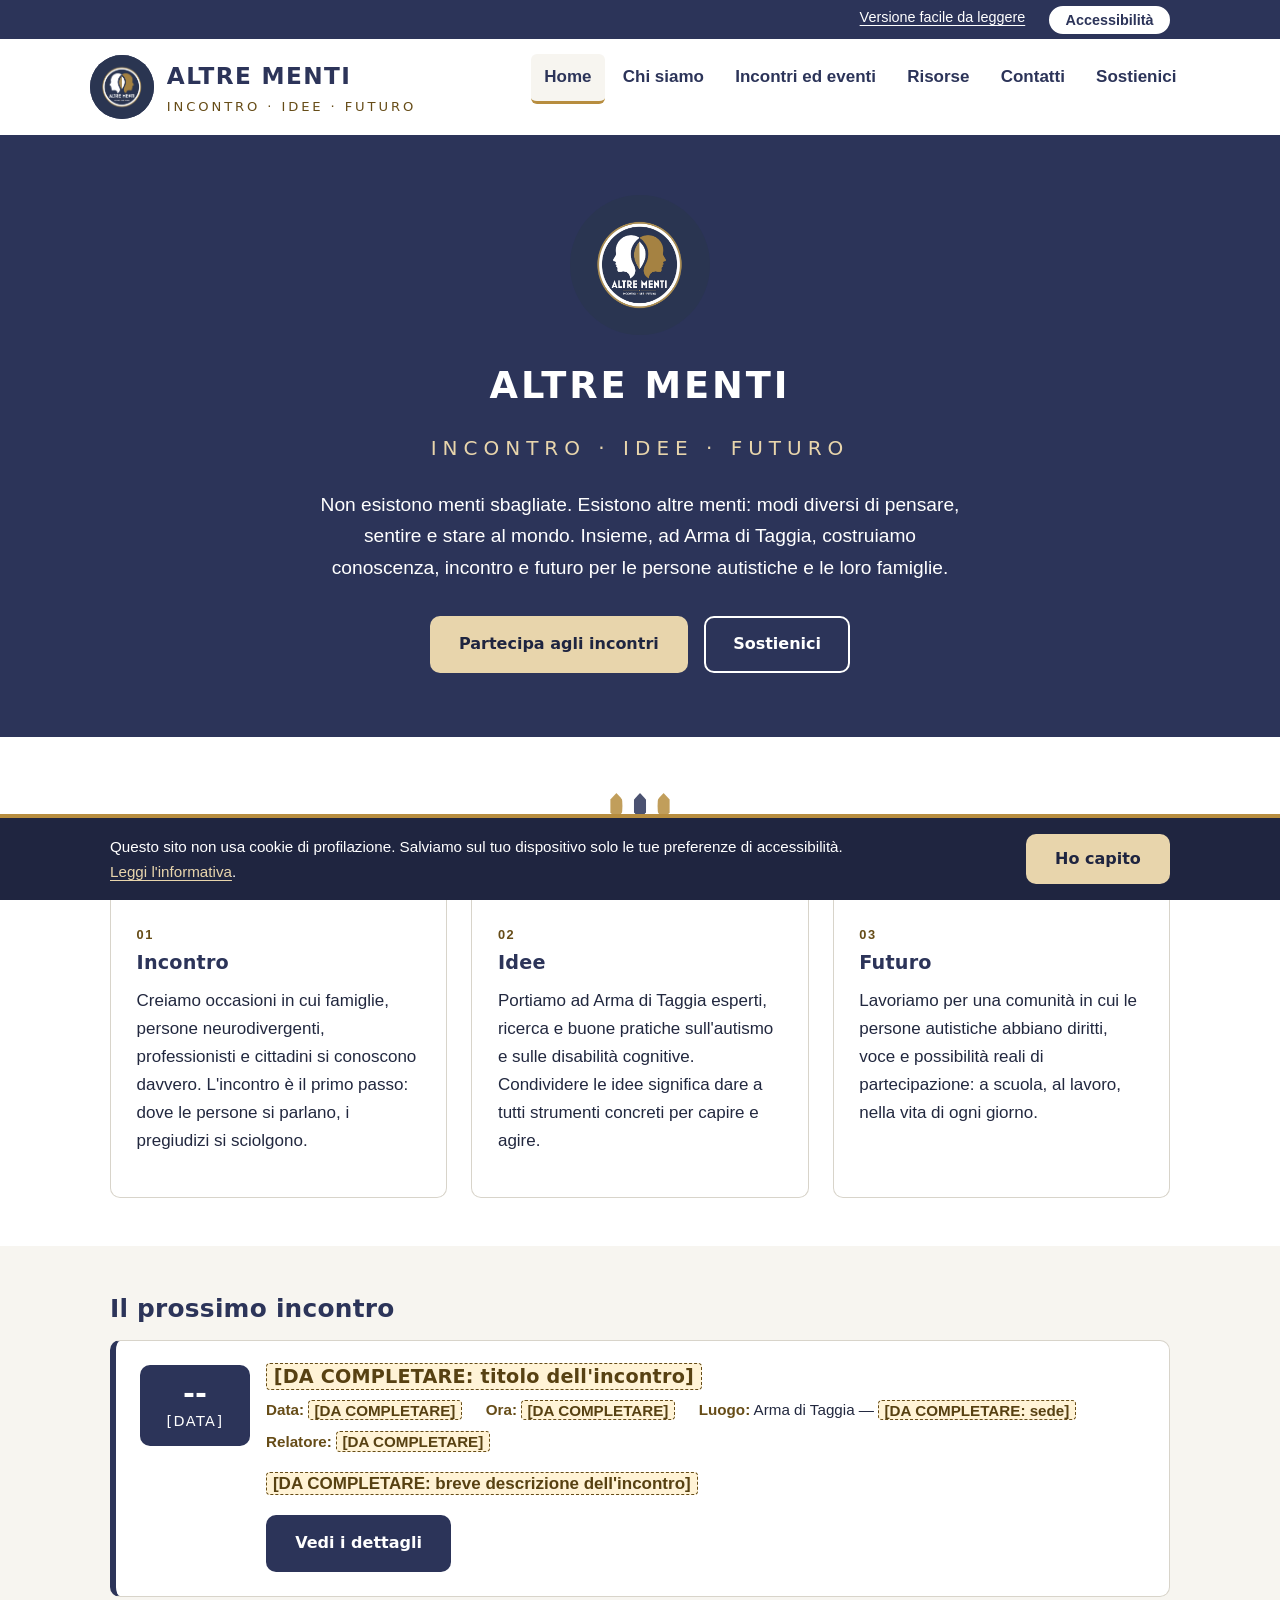
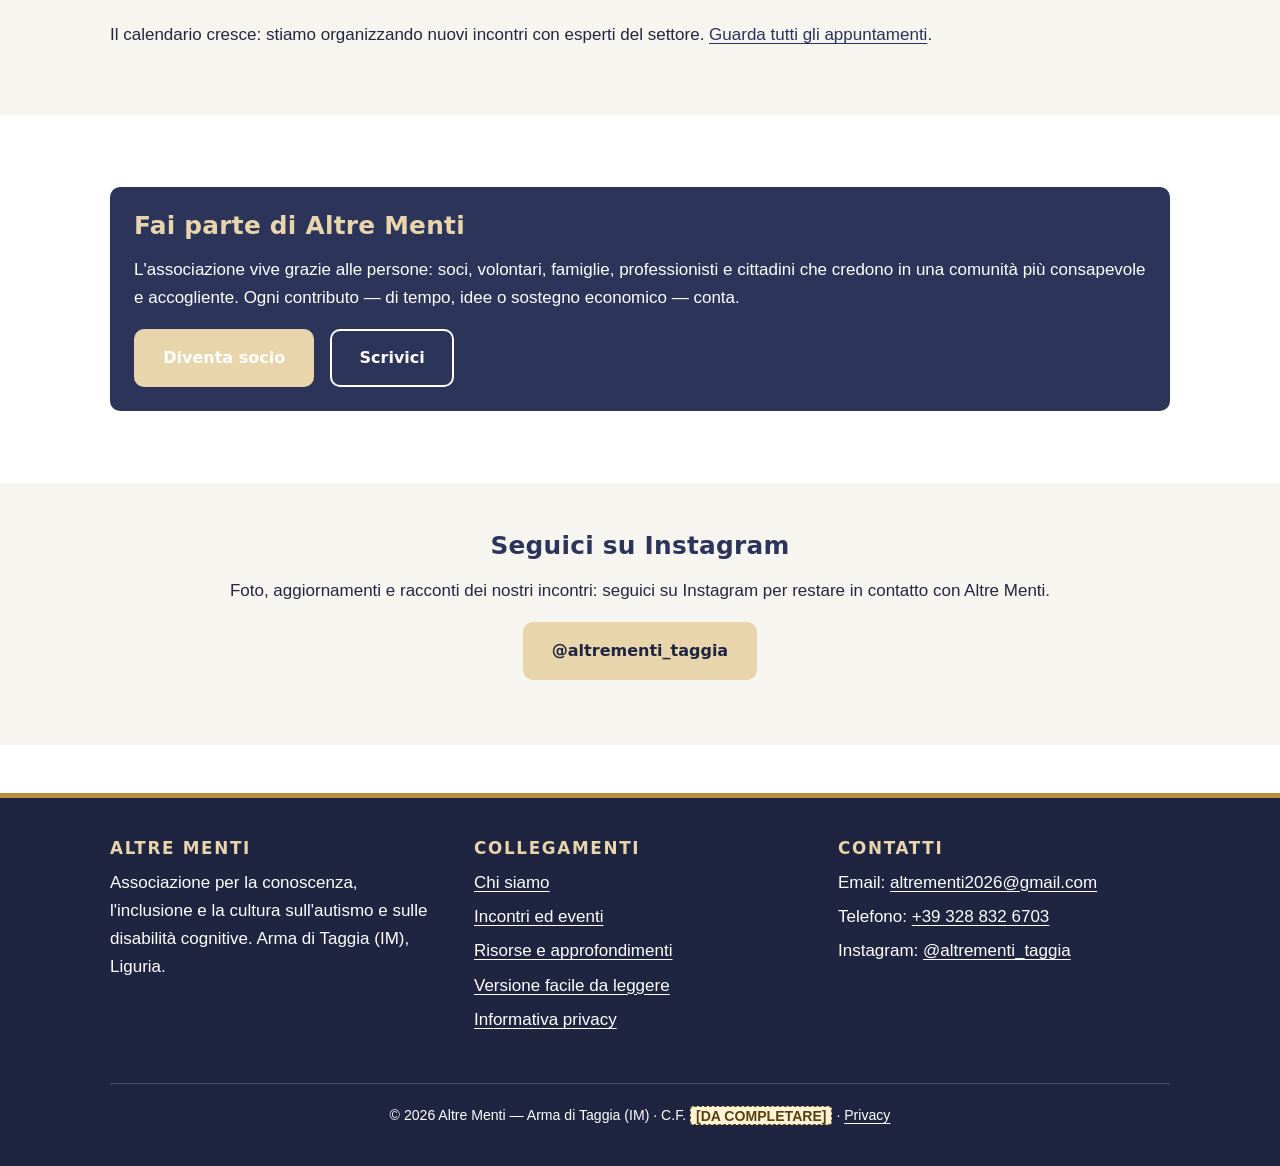
<file: index.html>
<!DOCTYPE html>
<html lang="it">
<head>
  <meta charset="UTF-8">
  <meta name="viewport" content="width=device-width, initial-scale=1">
  <title>Altre Menti — Associazione per l'autismo ad Arma di Taggia (Imperia)</title>
  <meta name="description" content="Altre Menti è un'associazione di Arma di Taggia (Imperia, Liguria) che promuove conoscenza, inclusione e cultura sull'autismo e sulle disabilità cognitive. Incontri con esperti, risorse per famiglie, comunità.">
  <link rel="stylesheet" href="assets/style.css">
  <link rel="icon" href="assets/logo.png" type="image/png">
  <script type="application/ld+json">
  {
    "@context": "https://schema.org",
    "@type": "NGO",
    "name": "Altre Menti",
    "slogan": "Incontro · Idee · Futuro",
    "description": "Associazione che promuove conoscenza, inclusione e cultura sull'autismo e sulle disabilità cognitive ad Arma di Taggia (Imperia, Liguria).",
    "founder": { "@type": "Person", "name": "Barbara Brugnolo" },
    "areaServed": ["Arma di Taggia", "Taggia", "Imperia", "Sanremo", "Liguria"],
    "email": "altrementi2026@gmail.com",
    "url": "[DA COMPLETARE: indirizzo del sito]"
  }
  </script>
</head>
<body>
<a class="salta-contenuto" href="#contenuto">Salta al contenuto principale</a>

<header class="sito">
  <div class="barra-utilita">
    <div class="contenitore">
      <a href="facile-da-leggere.html">Versione facile da leggere</a>
      <button id="apri-a11y" class="apri-a11y" aria-expanded="false" aria-controls="pannello-a11y">Accessibilità</button>
    </div>
  </div>
  <div class="contenitore intestazione">
    <a class="marchio" href="index.html">
      <span class="logo-tondo" aria-hidden="true"><img src="assets/logo.png" alt=""></span>
      <span class="nome">Altre Menti<span class="payoff">Incontro · Idee · Futuro</span></span>
    </a>
    <button id="apri-menu" class="apri-menu" aria-expanded="false" aria-controls="nav-principale">Menu ☰</button>
    <nav id="nav-principale" class="principale" aria-label="Navigazione principale">
      <ul>
        <li><a href="index.html" aria-current="page">Home</a></li>
        <li><a href="chi-siamo.html">Chi siamo</a></li>
        <li><a href="incontri.html">Incontri ed eventi</a></li>
        <li><a href="risorse.html">Risorse</a></li>
        <li><a href="contatti.html">Contatti</a></li>
        <li><a href="sostieni.html">Sostienici</a></li>
      </ul>
    </nav>
  </div>
</header>

<main id="contenuto">

  <section class="hero" aria-labelledby="titolo-hero">
    <div class="contenitore">
      <span class="logo-tondo logo-tondo--hero" aria-hidden="true"><img src="assets/logo.png" alt=""></span>
      <h1 id="titolo-hero">Altre Menti</h1>
      <p class="payoff-hero">Incontro · Idee · Futuro</p>
      <p class="manifesto">Non esistono menti sbagliate. Esistono altre menti: modi diversi di pensare, sentire e stare al mondo. Insieme, ad Arma di Taggia, costruiamo conoscenza, incontro e futuro per le persone autistiche e le loro famiglie.</p>
      <div class="azioni">
        <a class="btn btn-oro" href="incontri.html">Partecipa agli incontri</a>
        <a class="btn btn-contorno" href="sostieni.html">Sostienici</a>
      </div>
    </div>
  </section>

  <section class="blocco" aria-labelledby="titolo-pilastri">
    <div class="contenitore">
      <div class="divisore" aria-hidden="true"><span></span><span></span><span></span></div>
      <h2 id="titolo-pilastri" style="text-align:center">Le tre parole che ci guidano</h2>
      <div class="griglia-3">
        <article class="scheda">
          <span class="etichetta">01</span>
          <h3>Incontro</h3>
          <p>Creiamo occasioni in cui famiglie, persone neurodivergenti, professionisti e cittadini si conoscono davvero. L'incontro è il primo passo: dove le persone si parlano, i pregiudizi si sciolgono.</p>
        </article>
        <article class="scheda">
          <span class="etichetta">02</span>
          <h3>Idee</h3>
          <p>Portiamo ad Arma di Taggia esperti, ricerca e buone pratiche sull'autismo e sulle disabilità cognitive. Condividere le idee significa dare a tutti strumenti concreti per capire e agire.</p>
        </article>
        <article class="scheda">
          <span class="etichetta">03</span>
          <h3>Futuro</h3>
          <p>Lavoriamo per una comunità in cui le persone autistiche abbiano diritti, voce e possibilità reali di partecipazione: a scuola, al lavoro, nella vita di ogni giorno.</p>
        </article>
      </div>
    </div>
  </section>

  <section class="blocco alterna" aria-labelledby="titolo-prossimo">
    <div class="contenitore">
      <h2 id="titolo-prossimo">Il prossimo incontro</h2>
      <article class="evento">
        <p class="data-evento" aria-hidden="true"><span class="giorno">--</span><span class="mese">[data]</span></p>
        <div>
          <h3><mark class="segnaposto">[DA COMPLETARE: titolo dell'incontro]</mark></h3>
          <ul class="dettagli-evento">
            <li><strong>Data:</strong> <mark class="segnaposto">[DA COMPLETARE]</mark></li>
            <li><strong>Ora:</strong> <mark class="segnaposto">[DA COMPLETARE]</mark></li>
            <li><strong>Luogo:</strong> Arma di Taggia — <mark class="segnaposto">[DA COMPLETARE: sede]</mark></li>
            <li><strong>Relatore:</strong> <mark class="segnaposto">[DA COMPLETARE]</mark></li>
          </ul>
          <p><mark class="segnaposto">[DA COMPLETARE: breve descrizione dell'incontro]</mark></p>
          <a class="btn btn-blu" href="incontri.html">Vedi i dettagli</a>
        </div>
      </article>
      <p>Il calendario cresce: stiamo organizzando nuovi incontri con esperti del settore. <a href="incontri.html">Guarda tutti gli appuntamenti</a>.</p>
    </div>
  </section>

  <section class="blocco" aria-labelledby="titolo-cta">
    <div class="contenitore">
      <div class="riquadro-blu">
        <h2 id="titolo-cta">Fai parte di Altre Menti</h2>
        <p>L'associazione vive grazie alle persone: soci, volontari, famiglie, professionisti e cittadini che credono in una comunità più consapevole e accogliente. Ogni contributo — di tempo, idee o sostegno economico — conta.</p>
        <div class="azioni" style="display:flex;gap:1rem;flex-wrap:wrap">
          <a class="btn btn-oro" href="sostieni.html">Diventa socio</a>
          <a class="btn btn-contorno" href="contatti.html">Scrivici</a>
        </div>
      </div>
    </div>
  </section>

  <section class="blocco alterna" aria-labelledby="titolo-social">
    <div class="contenitore" style="text-align:center">
      <h2 id="titolo-social">Seguici su Instagram</h2>
      <p>Foto, aggiornamenti e racconti dei nostri incontri: seguici su Instagram per restare in contatto con Altre Menti.</p>
      <p><a class="btn btn-oro" href="https://www.instagram.com/altrementi_taggia" target="_blank" rel="noopener">@altrementi_taggia</a></p>
    </div>
  </section>

</main>

<footer class="sito">
  <div class="contenitore">
    <div class="colonne-footer">
      <div>
        <h2>Altre Menti</h2>
        <p>Associazione per la conoscenza, l'inclusione e la cultura sull'autismo e sulle disabilità cognitive. Arma di Taggia (IM), Liguria.</p>
      </div>
      <div>
        <h2>Collegamenti</h2>
        <ul>
          <li><a href="chi-siamo.html">Chi siamo</a></li>
          <li><a href="incontri.html">Incontri ed eventi</a></li>
          <li><a href="risorse.html">Risorse e approfondimenti</a></li>
          <li><a href="facile-da-leggere.html">Versione facile da leggere</a></li>
          <li><a href="privacy.html">Informativa privacy</a></li>
        </ul>
      </div>
      <div>
        <h2>Contatti</h2>
        <ul>
          <li>Email: <a href="mailto:altrementi2026@gmail.com">altrementi2026@gmail.com</a></li>
          <li>Telefono: <a href="tel:+393288326703">+39 328 832 6703</a></li>
          <li>Instagram: <a href="https://www.instagram.com/altrementi_taggia">@altrementi_taggia</a></li>
        </ul>
      </div>
    </div>
    <p class="legale">© <span class="anno-corrente">2026</span> Altre Menti — Arma di Taggia (IM) · C.F. <mark class="segnaposto">[DA COMPLETARE]</mark> · <a href="privacy.html">Privacy</a></p>
  </div>
</footer>

<div id="pannello-a11y" class="pannello-a11y" role="dialog" aria-label="Impostazioni di accessibilità" hidden tabindex="-1">
  <button id="chiudi-a11y" class="chiudi-a11y" aria-label="Chiudi il pannello accessibilità">✕</button>
  <h2>Accessibilità</h2>
  <p>Regola il sito secondo le tue preferenze. Le scelte vengono ricordate.</p>
  <div class="gruppo" role="group" aria-label="Dimensione del testo">
    <span>Dimensione del testo</span>
    <button class="opzione" data-testo="0" aria-pressed="true">Normale</button>
    <button class="opzione" data-testo="1" aria-pressed="false">Grande</button>
    <button class="opzione" data-testo="2" aria-pressed="false">Molto grande</button>
  </div>
  <div class="gruppo" role="group" aria-label="Contrasto">
    <span>Contrasto</span>
    <button class="opzione" data-contrasto aria-pressed="false">Alto contrasto</button>
  </div>
  <div class="gruppo" role="group" aria-label="Animazioni">
    <span>Animazioni</span>
    <button class="opzione" data-animazioni aria-pressed="false">Riduci animazioni</button>
  </div>
  <p><a href="facile-da-leggere.html">Vai alla versione facile da leggere</a></p>
</div>

<div id="banner-cookie" class="banner-cookie" role="region" aria-label="Informativa cookie" hidden>
  <div class="contenitore">
    <p>Questo sito non usa cookie di profilazione. Salviamo sul tuo dispositivo solo le tue preferenze di accessibilità. <a href="privacy.html">Leggi l'informativa</a>.</p>
    <button id="accetta-cookie" class="btn btn-oro">Ho capito</button>
  </div>
</div>

<script src="assets/main.js"></script>
</body>
</html>
</file>
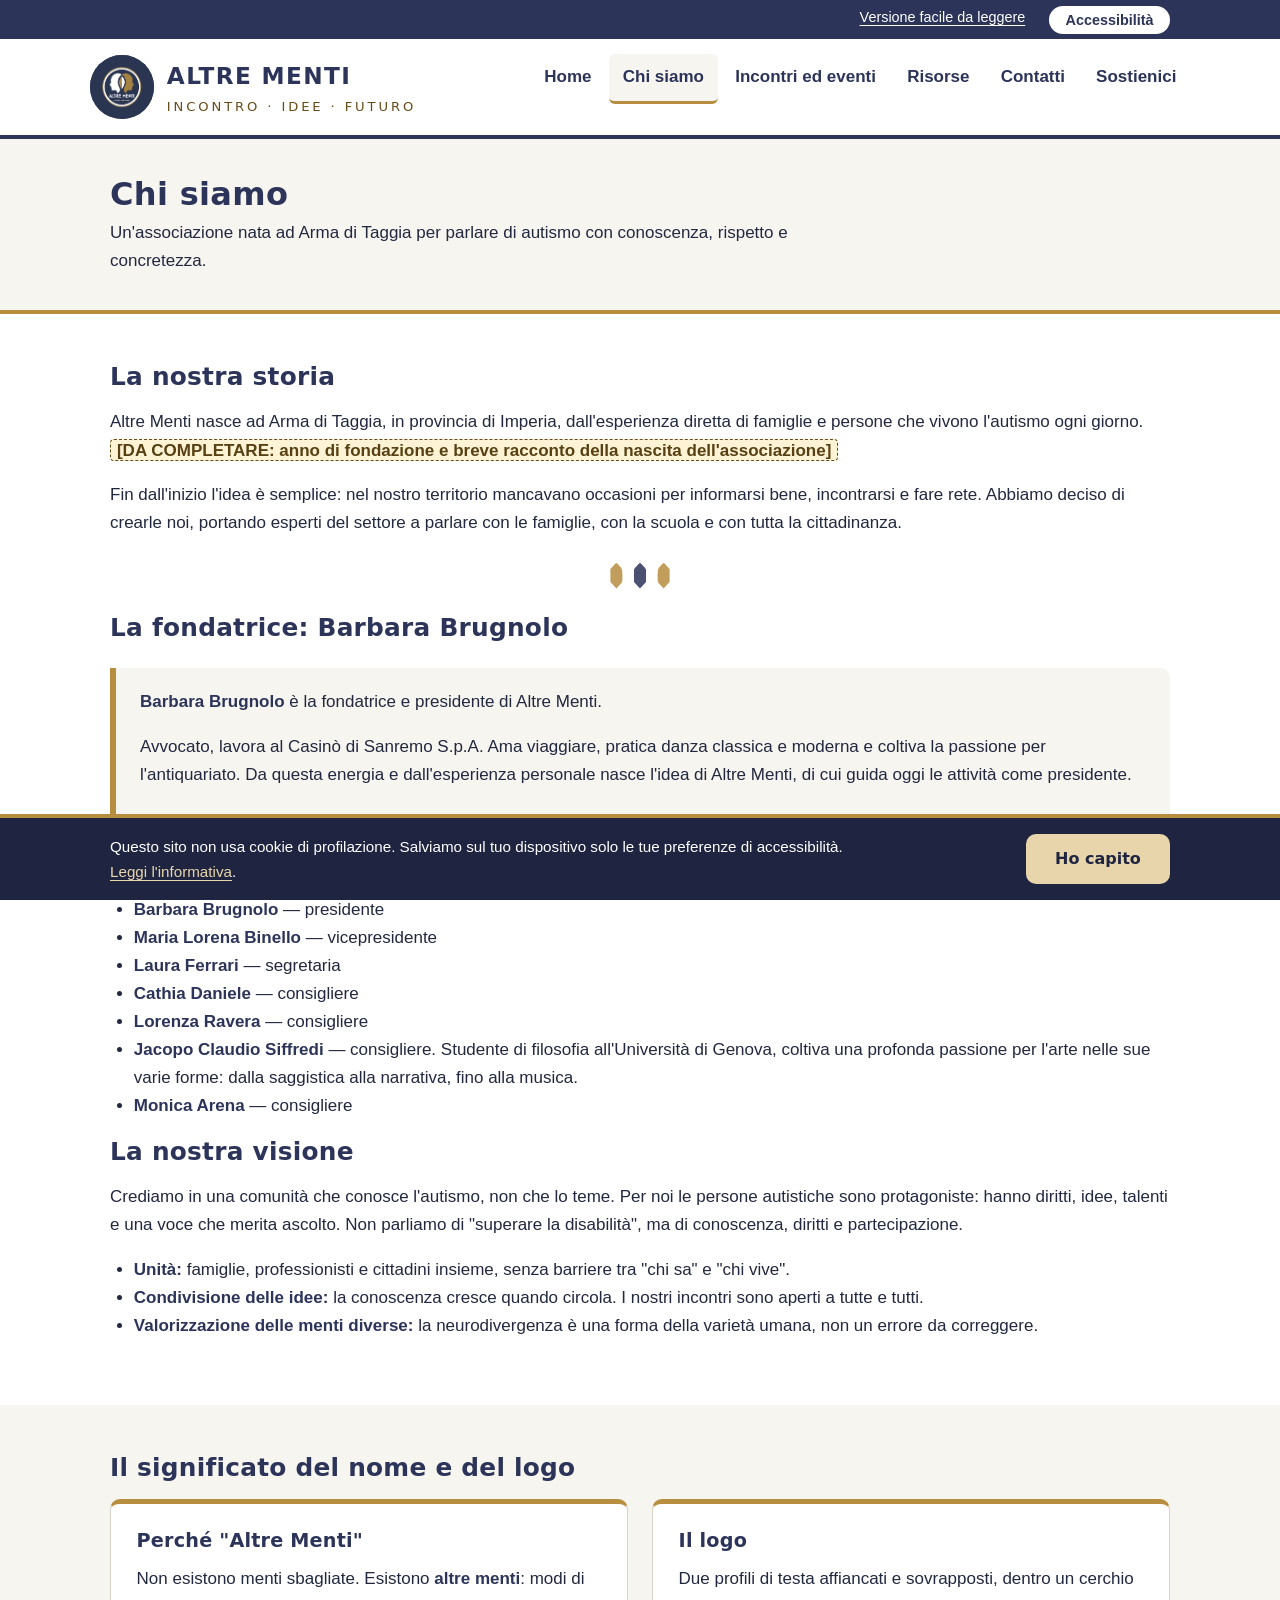
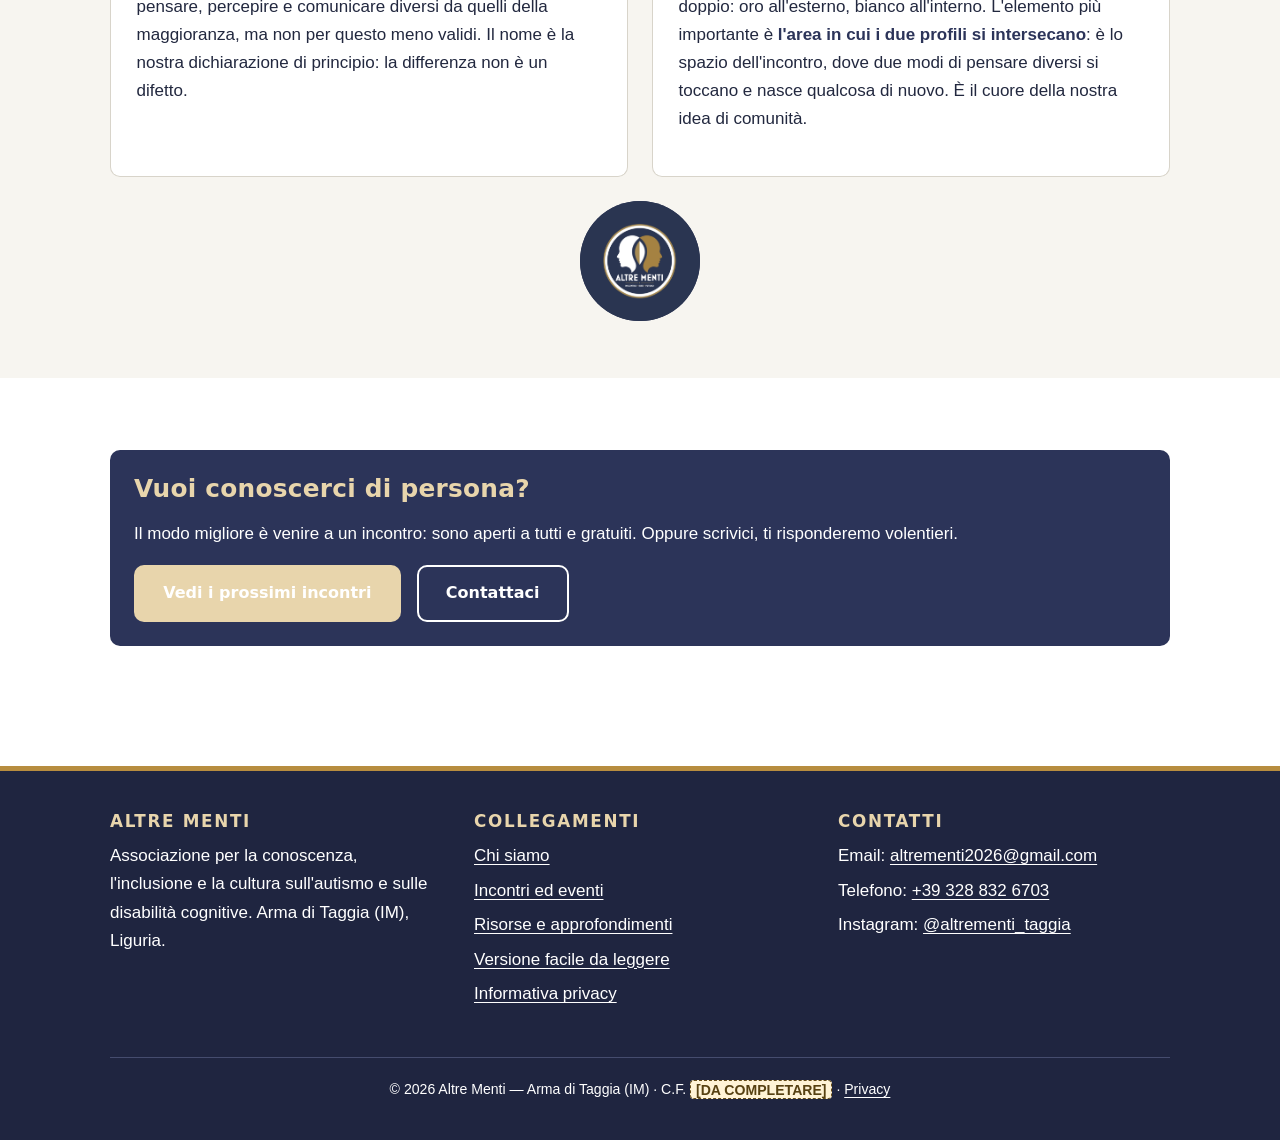
<file: chi-siamo.html>
<!DOCTYPE html>
<html lang="it">
<head>
  <meta charset="UTF-8">
  <meta name="viewport" content="width=device-width, initial-scale=1">
  <title>Chi siamo — Altre Menti, associazione autismo Arma di Taggia</title>
  <meta name="description" content="La storia di Altre Menti, la fondatrice Barbara Brugnolo, la visione dell'associazione e il significato del nome e del logo. Autismo e inclusione a Arma di Taggia, Imperia.">
  <link rel="stylesheet" href="assets/style.css">
  <link rel="icon" href="assets/logo.png" type="image/png">
</head>
<body>
<a class="salta-contenuto" href="#contenuto">Salta al contenuto principale</a>

<header class="sito">
  <div class="barra-utilita">
    <div class="contenitore">
      <a href="facile-da-leggere.html">Versione facile da leggere</a>
      <button id="apri-a11y" class="apri-a11y" aria-expanded="false" aria-controls="pannello-a11y">Accessibilità</button>
    </div>
  </div>
  <div class="contenitore intestazione">
    <a class="marchio" href="index.html">
      <span class="logo-tondo" aria-hidden="true"><img src="assets/logo.png" alt=""></span>
      <span class="nome">Altre Menti<span class="payoff">Incontro · Idee · Futuro</span></span>
    </a>
    <button id="apri-menu" class="apri-menu" aria-expanded="false" aria-controls="nav-principale">Menu ☰</button>
    <nav id="nav-principale" class="principale" aria-label="Navigazione principale">
      <ul>
        <li><a href="index.html">Home</a></li>
        <li><a href="chi-siamo.html" aria-current="page">Chi siamo</a></li>
        <li><a href="incontri.html">Incontri ed eventi</a></li>
        <li><a href="risorse.html">Risorse</a></li>
        <li><a href="contatti.html">Contatti</a></li>
        <li><a href="sostieni.html">Sostienici</a></li>
      </ul>
    </nav>
  </div>
</header>

<main id="contenuto">

  <div class="testata-pagina">
    <div class="contenitore">
      <h1>Chi siamo</h1>
      <p>Un'associazione nata ad Arma di Taggia per parlare di autismo con conoscenza, rispetto e concretezza.</p>
    </div>
  </div>

  <section class="blocco" aria-labelledby="titolo-storia">
    <div class="contenitore">
      <h2 id="titolo-storia">La nostra storia</h2>
      <p>Altre Menti nasce ad Arma di Taggia, in provincia di Imperia, dall'esperienza diretta di famiglie e persone che vivono l'autismo ogni giorno. <mark class="segnaposto">[DA COMPLETARE: anno di fondazione e breve racconto della nascita dell'associazione]</mark></p>
      <p>Fin dall'inizio l'idea è semplice: nel nostro territorio mancavano occasioni per informarsi bene, incontrarsi e fare rete. Abbiamo deciso di crearle noi, portando esperti del settore a parlare con le famiglie, con la scuola e con tutta la cittadinanza.</p>

      <div class="divisore" aria-hidden="true"><span></span><span></span><span></span></div>

      <h2>La fondatrice: Barbara Brugnolo</h2>
      <div class="riquadro">
        <p><strong>Barbara Brugnolo</strong> è la fondatrice e presidente di Altre Menti.</p>
        <p>Avvocato, lavora al Casinò di Sanremo S.p.A. Ama viaggiare, pratica danza classica e moderna e coltiva la passione per l'antiquariato. Da questa energia e dall'esperienza personale nasce l'idea di Altre Menti, di cui guida oggi le attività come presidente.</p>
      </div>

      <h2>Soci fondatori e consiglio direttivo</h2>
      <ul>
        <li><strong>Barbara Brugnolo</strong> — presidente</li>
        <li><strong>Maria Lorena Binello</strong> — vicepresidente</li>
        <li><strong>Laura Ferrari</strong> — segretaria</li>
        <li><strong>Cathia Daniele</strong> — consigliere</li>
        <li><strong>Lorenza Ravera</strong> — consigliere</li>
        <li><strong>Jacopo Claudio Siffredi</strong> — consigliere. Studente di filosofia all'Università di Genova, coltiva una profonda passione per l'arte nelle sue varie forme: dalla saggistica alla narrativa, fino alla musica.</li>
        <li><strong>Monica Arena</strong> — consigliere</li>
      </ul>

      <h2>La nostra visione</h2>
      <p>Crediamo in una comunità che conosce l'autismo, non che lo teme. Per noi le persone autistiche sono protagoniste: hanno diritti, idee, talenti e una voce che merita ascolto. Non parliamo di "superare la disabilità", ma di conoscenza, diritti e partecipazione.</p>
      <ul>
        <li><strong>Unità:</strong> famiglie, professionisti e cittadini insieme, senza barriere tra "chi sa" e "chi vive".</li>
        <li><strong>Condivisione delle idee:</strong> la conoscenza cresce quando circola. I nostri incontri sono aperti a tutte e tutti.</li>
        <li><strong>Valorizzazione delle menti diverse:</strong> la neurodivergenza è una forma della varietà umana, non un errore da correggere.</li>
      </ul>
    </div>
  </section>

  <section class="blocco alterna" aria-labelledby="titolo-nome">
    <div class="contenitore">
      <h2 id="titolo-nome">Il significato del nome e del logo</h2>
      <div class="griglia-2">
        <div class="scheda">
          <h3>Perché "Altre Menti"</h3>
          <p>Non esistono menti sbagliate. Esistono <strong>altre menti</strong>: modi di pensare, percepire e comunicare diversi da quelli della maggioranza, ma non per questo meno validi. Il nome è la nostra dichiarazione di principio: la differenza non è un difetto.</p>
        </div>
        <div class="scheda">
          <h3>Il logo</h3>
          <p>Due profili di testa affiancati e sovrapposti, dentro un cerchio doppio: oro all'esterno, bianco all'interno. L'elemento più importante è <strong>l'area in cui i due profili si intersecano</strong>: è lo spazio dell'incontro, dove due modi di pensare diversi si toccano e nasce qualcosa di nuovo. È il cuore della nostra idea di comunità.</p>
        </div>
      </div>
      <div style="text-align:center;padding-top:1.5rem">
        <span class="logo-tondo logo-tondo--grande"><img src="assets/logo.png" alt="Logo Altre Menti: due profili di testa, uno bianco e uno oro, che guardano in direzioni opposte e si sovrappongono al centro. L'area di intersezione è divisa a metà, bianca e oro. Intorno, un cerchio doppio bianco e oro con il nome Altre Menti e il motto Incontro, Idee, Futuro."></span>
      </div>
    </div>
  </section>

  <section class="blocco" aria-labelledby="titolo-unisciti">
    <div class="contenitore">
      <div class="riquadro-blu">
        <h2 id="titolo-unisciti">Vuoi conoscerci di persona?</h2>
        <p>Il modo migliore è venire a un incontro: sono aperti a tutti e gratuiti. Oppure scrivici, ti risponderemo volentieri.</p>
        <div style="display:flex;gap:1rem;flex-wrap:wrap">
          <a class="btn btn-oro" href="incontri.html">Vedi i prossimi incontri</a>
          <a class="btn btn-contorno" href="contatti.html">Contattaci</a>
        </div>
      </div>
    </div>
  </section>

</main>

<footer class="sito">
  <div class="contenitore">
    <div class="colonne-footer">
      <div>
        <h2>Altre Menti</h2>
        <p>Associazione per la conoscenza, l'inclusione e la cultura sull'autismo e sulle disabilità cognitive. Arma di Taggia (IM), Liguria.</p>
      </div>
      <div>
        <h2>Collegamenti</h2>
        <ul>
          <li><a href="chi-siamo.html">Chi siamo</a></li>
          <li><a href="incontri.html">Incontri ed eventi</a></li>
          <li><a href="risorse.html">Risorse e approfondimenti</a></li>
          <li><a href="facile-da-leggere.html">Versione facile da leggere</a></li>
          <li><a href="privacy.html">Informativa privacy</a></li>
        </ul>
      </div>
      <div>
        <h2>Contatti</h2>
        <ul>
          <li>Email: <a href="mailto:altrementi2026@gmail.com">altrementi2026@gmail.com</a></li>
          <li>Telefono: <a href="tel:+393288326703">+39 328 832 6703</a></li>
          <li>Instagram: <a href="https://www.instagram.com/altrementi_taggia">@altrementi_taggia</a></li>
        </ul>
      </div>
    </div>
    <p class="legale">© <span class="anno-corrente">2026</span> Altre Menti — Arma di Taggia (IM) · C.F. <mark class="segnaposto">[DA COMPLETARE]</mark> · <a href="privacy.html">Privacy</a></p>
  </div>
</footer>

<div id="pannello-a11y" class="pannello-a11y" role="dialog" aria-label="Impostazioni di accessibilità" hidden tabindex="-1">
  <button id="chiudi-a11y" class="chiudi-a11y" aria-label="Chiudi il pannello accessibilità">✕</button>
  <h2>Accessibilità</h2>
  <p>Regola il sito secondo le tue preferenze. Le scelte vengono ricordate.</p>
  <div class="gruppo" role="group" aria-label="Dimensione del testo">
    <span>Dimensione del testo</span>
    <button class="opzione" data-testo="0" aria-pressed="true">Normale</button>
    <button class="opzione" data-testo="1" aria-pressed="false">Grande</button>
    <button class="opzione" data-testo="2" aria-pressed="false">Molto grande</button>
  </div>
  <div class="gruppo" role="group" aria-label="Contrasto">
    <span>Contrasto</span>
    <button class="opzione" data-contrasto aria-pressed="false">Alto contrasto</button>
  </div>
  <div class="gruppo" role="group" aria-label="Animazioni">
    <span>Animazioni</span>
    <button class="opzione" data-animazioni aria-pressed="false">Riduci animazioni</button>
  </div>
  <p><a href="facile-da-leggere.html">Vai alla versione facile da leggere</a></p>
</div>

<div id="banner-cookie" class="banner-cookie" role="region" aria-label="Informativa cookie" hidden>
  <div class="contenitore">
    <p>Questo sito non usa cookie di profilazione. Salviamo sul tuo dispositivo solo le tue preferenze di accessibilità. <a href="privacy.html">Leggi l'informativa</a>.</p>
    <button id="accetta-cookie" class="btn btn-oro">Ho capito</button>
  </div>
</div>

<script src="assets/main.js"></script>
</body>
</html>
</file>
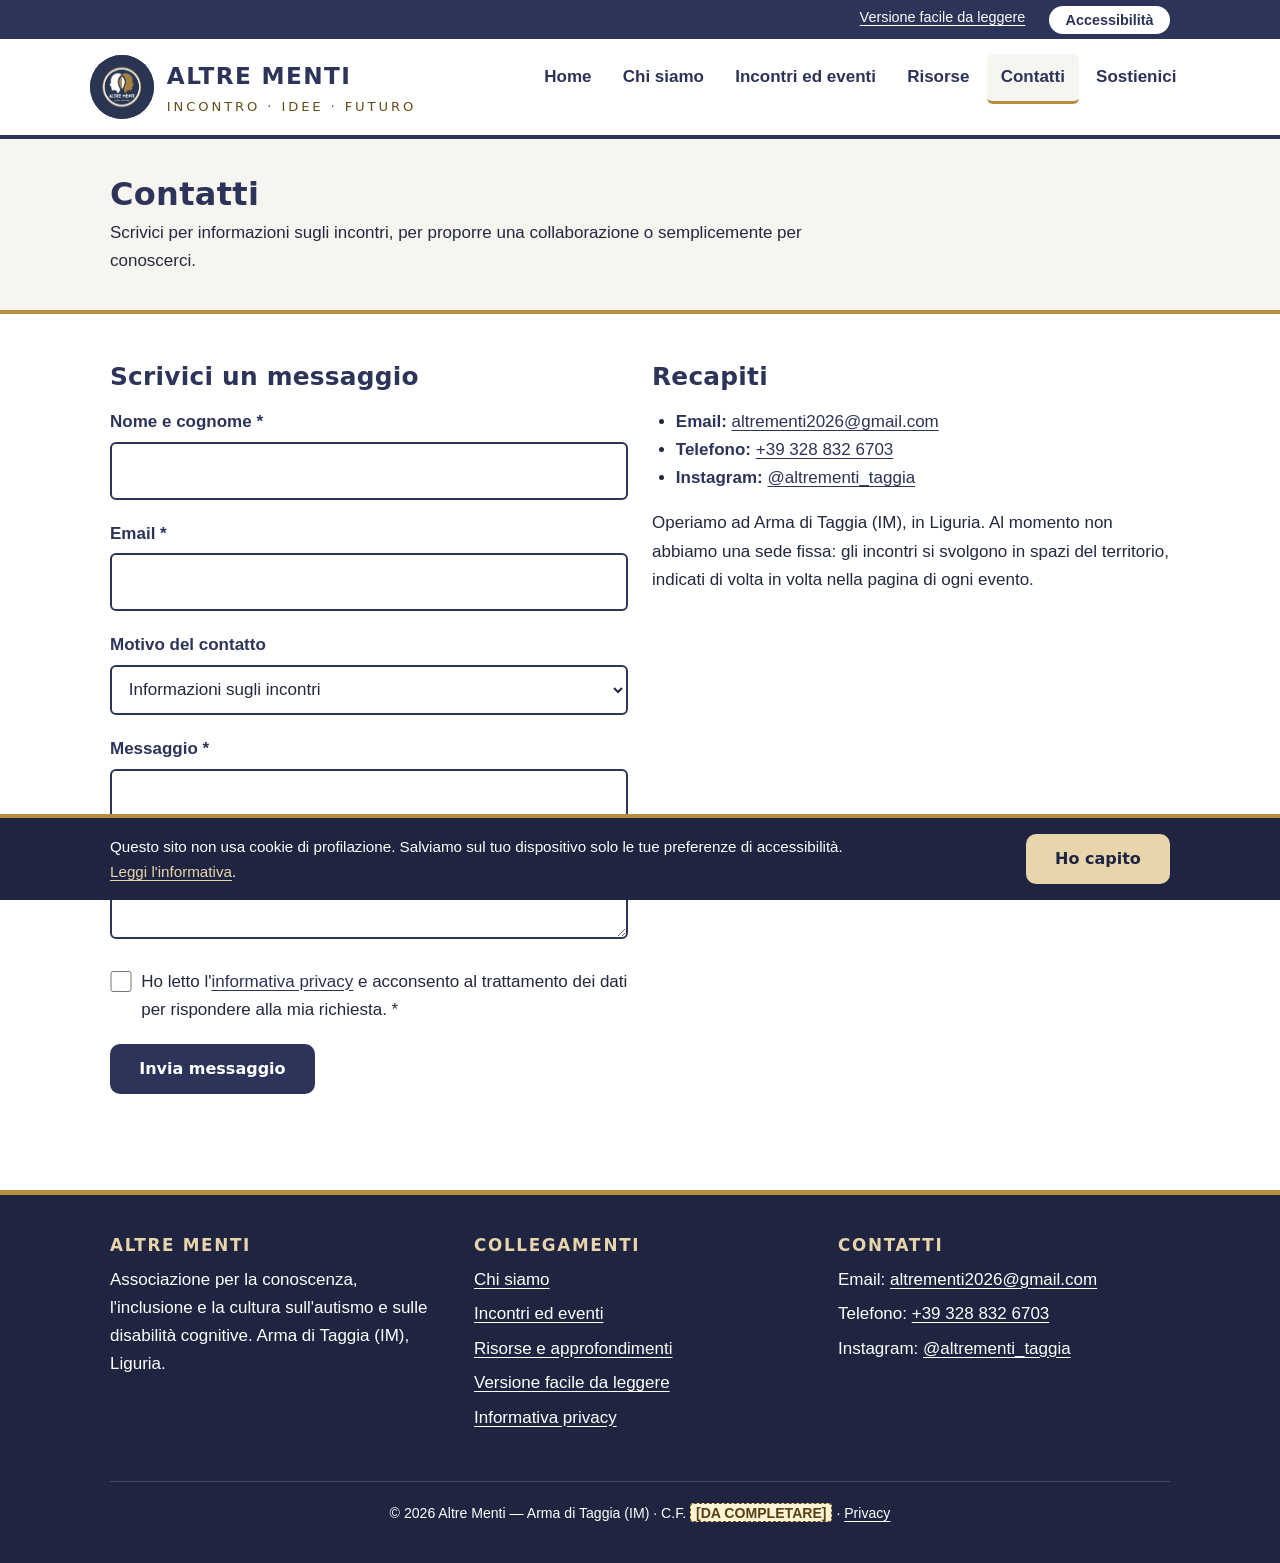
<file: contatti.html>
<!DOCTYPE html>
<html lang="it">
<head>
  <meta charset="UTF-8">
  <meta name="viewport" content="width=device-width, initial-scale=1">
  <title>Contatti — Altre Menti, Arma di Taggia (IM)</title>
  <meta name="description" content="Contatta l'associazione Altre Menti di Arma di Taggia (Imperia): modulo accessibile ed email. Rispondiamo a famiglie, professionisti e cittadini.">
  <link rel="stylesheet" href="assets/style.css">
  <link rel="icon" href="assets/logo.png" type="image/png">
</head>
<body>
<a class="salta-contenuto" href="#contenuto">Salta al contenuto principale</a>

<header class="sito">
  <div class="barra-utilita">
    <div class="contenitore">
      <a href="facile-da-leggere.html">Versione facile da leggere</a>
      <button id="apri-a11y" class="apri-a11y" aria-expanded="false" aria-controls="pannello-a11y">Accessibilità</button>
    </div>
  </div>
  <div class="contenitore intestazione">
    <a class="marchio" href="index.html">
      <span class="logo-tondo" aria-hidden="true"><img src="assets/logo.png" alt=""></span>
      <span class="nome">Altre Menti<span class="payoff">Incontro · Idee · Futuro</span></span>
    </a>
    <button id="apri-menu" class="apri-menu" aria-expanded="false" aria-controls="nav-principale">Menu ☰</button>
    <nav id="nav-principale" class="principale" aria-label="Navigazione principale">
      <ul>
        <li><a href="index.html">Home</a></li>
        <li><a href="chi-siamo.html">Chi siamo</a></li>
        <li><a href="incontri.html">Incontri ed eventi</a></li>
        <li><a href="risorse.html">Risorse</a></li>
        <li><a href="contatti.html" aria-current="page">Contatti</a></li>
        <li><a href="sostieni.html">Sostienici</a></li>
      </ul>
    </nav>
  </div>
</header>

<main id="contenuto">

  <div class="testata-pagina">
    <div class="contenitore">
      <h1>Contatti</h1>
      <p>Scrivici per informazioni sugli incontri, per proporre una collaborazione o semplicemente per conoscerci.</p>
    </div>
  </div>

  <section class="blocco" aria-labelledby="titolo-form">
    <div class="contenitore">
      <div class="griglia-2">
        <div>
          <h2 id="titolo-form">Scrivici un messaggio</h2>
          <form class="modulo" action="https://formsubmit.co/altrementi2026@gmail.com" method="POST">
        <input type="hidden" name="_subject" value="Sito Altre Menti — nuovo messaggio dal modulo contatti">
        <input type="hidden" name="_template" value="table">
        <input type="hidden" name="_captcha" value="false">
        <input type="hidden" name="_next" value="https://lucaprinetti-del.github.io/grazie.html">
        <input type="text" name="_honey" style="display:none" tabindex="-1" aria-hidden="true" autocomplete="off">

            <div class="campo">
              <label for="con-nome">Nome e cognome <span aria-hidden="true">*</span></label>
              <input type="text" id="con-nome" name="nome" required autocomplete="name">
            </div>
            <div class="campo">
              <label for="con-email">Email <span aria-hidden="true">*</span></label>
              <input type="email" id="con-email" name="email" required autocomplete="email">
            </div>
            <div class="campo">
              <label for="con-motivo">Motivo del contatto</label>
              <select id="con-motivo" name="motivo">
                <option value="informazioni">Informazioni sugli incontri</option>
                <option value="socio">Diventare socio</option>
                <option value="volontariato">Volontariato</option>
                <option value="professionista">Sono un professionista</option>
                <option value="altro">Altro</option>
              </select>
            </div>
            <div class="campo">
              <label for="con-messaggio">Messaggio <span aria-hidden="true">*</span></label>
              <textarea id="con-messaggio" name="messaggio" rows="5" required></textarea>
            </div>
            <div class="campo-scelta">
              <input type="checkbox" id="con-privacy" name="privacy" required>
              <label for="con-privacy">Ho letto l'<a href="privacy.html">informativa privacy</a> e acconsento al trattamento dei dati per rispondere alla mia richiesta. <span aria-hidden="true">*</span></label>
            </div>
            <button type="submit" class="btn btn-blu">Invia messaggio</button>
          </form>
        </div>
        <div>
          <h2>Recapiti</h2>
          <ul>
            <li><strong>Email:</strong> <a href="mailto:altrementi2026@gmail.com">altrementi2026@gmail.com</a></li>
            <li><strong>Telefono:</strong> <a href="tel:+393288326703">+39 328 832 6703</a></li>
            <li><strong>Instagram:</strong> <a href="https://www.instagram.com/altrementi_taggia">@altrementi_taggia</a></li>
          </ul>
          <p>Operiamo ad Arma di Taggia (IM), in Liguria. Al momento non abbiamo una sede fissa: gli incontri si svolgono in spazi del territorio, indicati di volta in volta nella pagina di ogni evento.</p>
        </div>
      </div>
    </div>
  </section>

</main>

<footer class="sito">
  <div class="contenitore">
    <div class="colonne-footer">
      <div>
        <h2>Altre Menti</h2>
        <p>Associazione per la conoscenza, l'inclusione e la cultura sull'autismo e sulle disabilità cognitive. Arma di Taggia (IM), Liguria.</p>
      </div>
      <div>
        <h2>Collegamenti</h2>
        <ul>
          <li><a href="chi-siamo.html">Chi siamo</a></li>
          <li><a href="incontri.html">Incontri ed eventi</a></li>
          <li><a href="risorse.html">Risorse e approfondimenti</a></li>
          <li><a href="facile-da-leggere.html">Versione facile da leggere</a></li>
          <li><a href="privacy.html">Informativa privacy</a></li>
        </ul>
      </div>
      <div>
        <h2>Contatti</h2>
        <ul>
          <li>Email: <a href="mailto:altrementi2026@gmail.com">altrementi2026@gmail.com</a></li>
          <li>Telefono: <a href="tel:+393288326703">+39 328 832 6703</a></li>
          <li>Instagram: <a href="https://www.instagram.com/altrementi_taggia">@altrementi_taggia</a></li>
        </ul>
      </div>
    </div>
    <p class="legale">© <span class="anno-corrente">2026</span> Altre Menti — Arma di Taggia (IM) · C.F. <mark class="segnaposto">[DA COMPLETARE]</mark> · <a href="privacy.html">Privacy</a></p>
  </div>
</footer>

<div id="pannello-a11y" class="pannello-a11y" role="dialog" aria-label="Impostazioni di accessibilità" hidden tabindex="-1">
  <button id="chiudi-a11y" class="chiudi-a11y" aria-label="Chiudi il pannello accessibilità">✕</button>
  <h2>Accessibilità</h2>
  <p>Regola il sito secondo le tue preferenze. Le scelte vengono ricordate.</p>
  <div class="gruppo" role="group" aria-label="Dimensione del testo">
    <span>Dimensione del testo</span>
    <button class="opzione" data-testo="0" aria-pressed="true">Normale</button>
    <button class="opzione" data-testo="1" aria-pressed="false">Grande</button>
    <button class="opzione" data-testo="2" aria-pressed="false">Molto grande</button>
  </div>
  <div class="gruppo" role="group" aria-label="Contrasto">
    <span>Contrasto</span>
    <button class="opzione" data-contrasto aria-pressed="false">Alto contrasto</button>
  </div>
  <div class="gruppo" role="group" aria-label="Animazioni">
    <span>Animazioni</span>
    <button class="opzione" data-animazioni aria-pressed="false">Riduci animazioni</button>
  </div>
  <p><a href="facile-da-leggere.html">Vai alla versione facile da leggere</a></p>
</div>

<div id="banner-cookie" class="banner-cookie" role="region" aria-label="Informativa cookie" hidden>
  <div class="contenitore">
    <p>Questo sito non usa cookie di profilazione. Salviamo sul tuo dispositivo solo le tue preferenze di accessibilità. <a href="privacy.html">Leggi l'informativa</a>.</p>
    <button id="accetta-cookie" class="btn btn-oro">Ho capito</button>
  </div>
</div>

<script src="assets/main.js"></script>
</body>
</html>
</file>
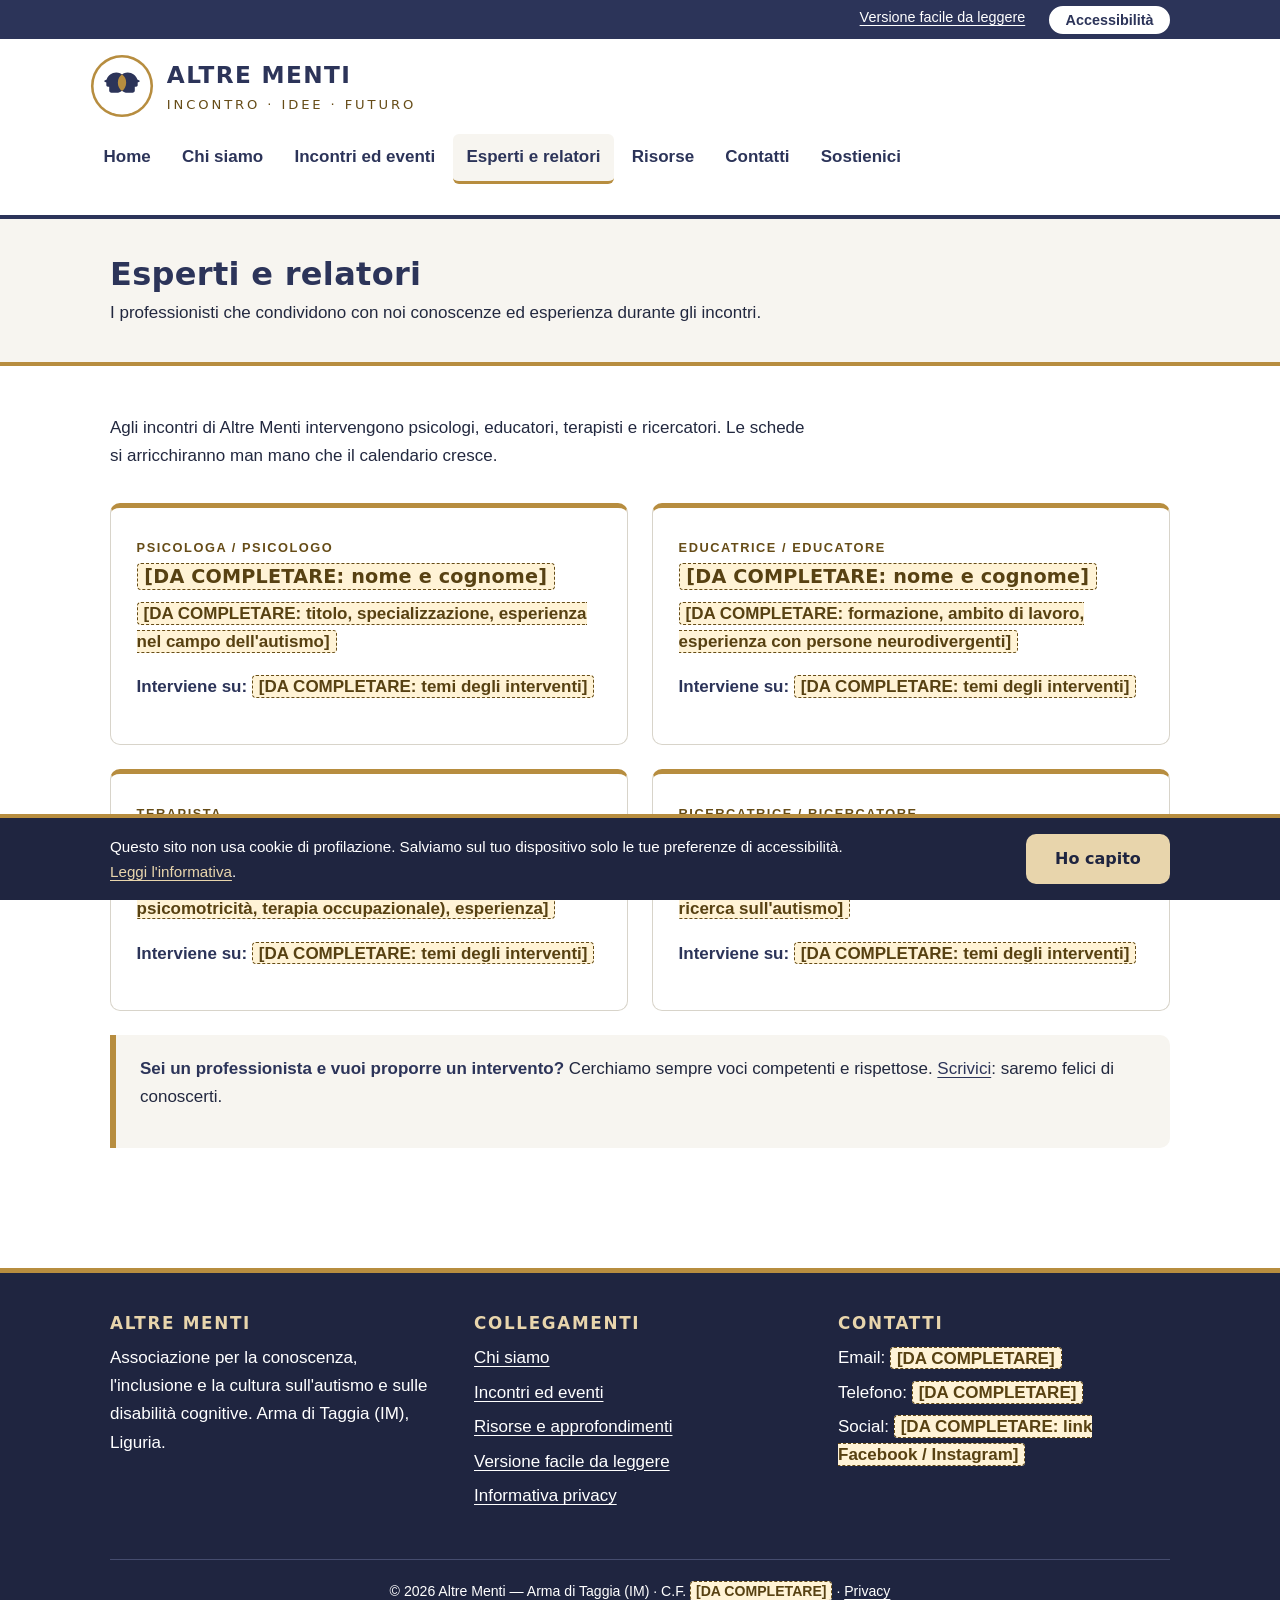
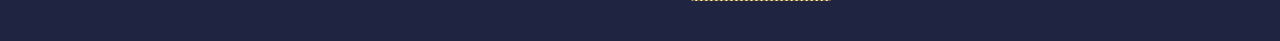
<file: esperti.html>
<!DOCTYPE html>
<html lang="it">
<head>
  <meta charset="UTF-8">
  <meta name="viewport" content="width=device-width, initial-scale=1">
  <title>Esperti e relatori — Altre Menti | autismo Imperia</title>
  <meta name="description" content="I professionisti che intervengono agli incontri di Altre Menti ad Arma di Taggia: psicologi, educatori, terapisti e ricercatori esperti di autismo e neurodivergenza.">
  <link rel="stylesheet" href="assets/style.css">
  <link rel="icon" href="assets/logo.svg" type="image/svg+xml">
</head>
<body>
<a class="salta-contenuto" href="#contenuto">Salta al contenuto principale</a>

<header class="sito">
  <div class="barra-utilita">
    <div class="contenitore">
      <a href="facile-da-leggere.html">Versione facile da leggere</a>
      <button id="apri-a11y" class="apri-a11y" aria-expanded="false" aria-controls="pannello-a11y">Accessibilità</button>
    </div>
  </div>
  <div class="contenitore intestazione">
    <a class="marchio" href="index.html">
      <img class="logo-header" src="assets/logo.svg" alt="" width="64" height="64">
      <span class="nome">Altre Menti<span class="payoff">Incontro · Idee · Futuro</span></span>
    </a>
    <button id="apri-menu" class="apri-menu" aria-expanded="false" aria-controls="nav-principale">Menu ☰</button>
    <nav id="nav-principale" class="principale" aria-label="Navigazione principale">
      <ul>
        <li><a href="index.html">Home</a></li>
        <li><a href="chi-siamo.html">Chi siamo</a></li>
        <li><a href="incontri.html">Incontri ed eventi</a></li>
        <li><a href="esperti.html" aria-current="page">Esperti e relatori</a></li>
        <li><a href="risorse.html">Risorse</a></li>
        <li><a href="contatti.html">Contatti</a></li>
        <li><a href="sostieni.html">Sostienici</a></li>
      </ul>
    </nav>
  </div>
</header>

<main id="contenuto">

  <div class="testata-pagina">
    <div class="contenitore">
      <h1>Esperti e relatori</h1>
      <p>I professionisti che condividono con noi conoscenze ed esperienza durante gli incontri.</p>
    </div>
  </div>

  <section class="blocco" aria-labelledby="titolo-esperti">
    <div class="contenitore">
      <h2 id="titolo-esperti" class="sr-only">Schede dei relatori</h2>
      <p class="intro-sezione">Agli incontri di Altre Menti intervengono psicologi, educatori, terapisti e ricercatori. Le schede si arricchiranno man mano che il calendario cresce.</p>
      <div class="griglia-2">
        <article class="scheda">
          <span class="etichetta">Psicologa / Psicologo</span>
          <h3><mark class="segnaposto">[DA COMPLETARE: nome e cognome]</mark></h3>
          <p><mark class="segnaposto">[DA COMPLETARE: titolo, specializzazione, esperienza nel campo dell'autismo]</mark></p>
          <p><strong>Interviene su:</strong> <mark class="segnaposto">[DA COMPLETARE: temi degli interventi]</mark></p>
        </article>
        <article class="scheda">
          <span class="etichetta">Educatrice / Educatore</span>
          <h3><mark class="segnaposto">[DA COMPLETARE: nome e cognome]</mark></h3>
          <p><mark class="segnaposto">[DA COMPLETARE: formazione, ambito di lavoro, esperienza con persone neurodivergenti]</mark></p>
          <p><strong>Interviene su:</strong> <mark class="segnaposto">[DA COMPLETARE: temi degli interventi]</mark></p>
        </article>
        <article class="scheda">
          <span class="etichetta">Terapista</span>
          <h3><mark class="segnaposto">[DA COMPLETARE: nome e cognome]</mark></h3>
          <p><mark class="segnaposto">[DA COMPLETARE: specializzazione (es. logopedia, psicomotricità, terapia occupazionale), esperienza]</mark></p>
          <p><strong>Interviene su:</strong> <mark class="segnaposto">[DA COMPLETARE: temi degli interventi]</mark></p>
        </article>
        <article class="scheda">
          <span class="etichetta">Ricercatrice / Ricercatore</span>
          <h3><mark class="segnaposto">[DA COMPLETARE: nome e cognome]</mark></h3>
          <p><mark class="segnaposto">[DA COMPLETARE: ente di appartenenza, ambito di ricerca sull'autismo]</mark></p>
          <p><strong>Interviene su:</strong> <mark class="segnaposto">[DA COMPLETARE: temi degli interventi]</mark></p>
        </article>
      </div>
      <div class="riquadro">
        <p><strong>Sei un professionista e vuoi proporre un intervento?</strong> Cerchiamo sempre voci competenti e rispettose. <a href="contatti.html">Scrivici</a>: saremo felici di conoscerti.</p>
      </div>
    </div>
  </section>

</main>

<footer class="sito">
  <div class="contenitore">
    <div class="colonne-footer">
      <div>
        <h2>Altre Menti</h2>
        <p>Associazione per la conoscenza, l'inclusione e la cultura sull'autismo e sulle disabilità cognitive. Arma di Taggia (IM), Liguria.</p>
      </div>
      <div>
        <h2>Collegamenti</h2>
        <ul>
          <li><a href="chi-siamo.html">Chi siamo</a></li>
          <li><a href="incontri.html">Incontri ed eventi</a></li>
          <li><a href="risorse.html">Risorse e approfondimenti</a></li>
          <li><a href="facile-da-leggere.html">Versione facile da leggere</a></li>
          <li><a href="privacy.html">Informativa privacy</a></li>
        </ul>
      </div>
      <div>
        <h2>Contatti</h2>
        <ul>
          <li>Email: <mark class="segnaposto">[DA COMPLETARE]</mark></li>
          <li>Telefono: <mark class="segnaposto">[DA COMPLETARE]</mark></li>
          <li>Social: <mark class="segnaposto">[DA COMPLETARE: link Facebook / Instagram]</mark></li>
        </ul>
      </div>
    </div>
    <p class="legale">© <span class="anno-corrente">2026</span> Altre Menti — Arma di Taggia (IM) · C.F. <mark class="segnaposto">[DA COMPLETARE]</mark> · <a href="privacy.html">Privacy</a></p>
  </div>
</footer>

<div id="pannello-a11y" class="pannello-a11y" role="dialog" aria-label="Impostazioni di accessibilità" hidden tabindex="-1">
  <button id="chiudi-a11y" class="chiudi-a11y" aria-label="Chiudi il pannello accessibilità">✕</button>
  <h2>Accessibilità</h2>
  <p>Regola il sito secondo le tue preferenze. Le scelte vengono ricordate.</p>
  <div class="gruppo" role="group" aria-label="Dimensione del testo">
    <span>Dimensione del testo</span>
    <button class="opzione" data-testo="0" aria-pressed="true">Normale</button>
    <button class="opzione" data-testo="1" aria-pressed="false">Grande</button>
    <button class="opzione" data-testo="2" aria-pressed="false">Molto grande</button>
  </div>
  <div class="gruppo" role="group" aria-label="Contrasto">
    <span>Contrasto</span>
    <button class="opzione" data-contrasto aria-pressed="false">Alto contrasto</button>
  </div>
  <div class="gruppo" role="group" aria-label="Animazioni">
    <span>Animazioni</span>
    <button class="opzione" data-animazioni aria-pressed="false">Riduci animazioni</button>
  </div>
  <p><a href="facile-da-leggere.html">Vai alla versione facile da leggere</a></p>
</div>

<div id="banner-cookie" class="banner-cookie" role="region" aria-label="Informativa cookie" hidden>
  <div class="contenitore">
    <p>Questo sito non usa cookie di profilazione. Salviamo sul tuo dispositivo solo le tue preferenze di accessibilità. <a href="privacy.html">Leggi l'informativa</a>.</p>
    <button id="accetta-cookie" class="btn btn-oro">Ho capito</button>
  </div>
</div>

<script src="assets/main.js"></script>
</body>
</html>
</file>
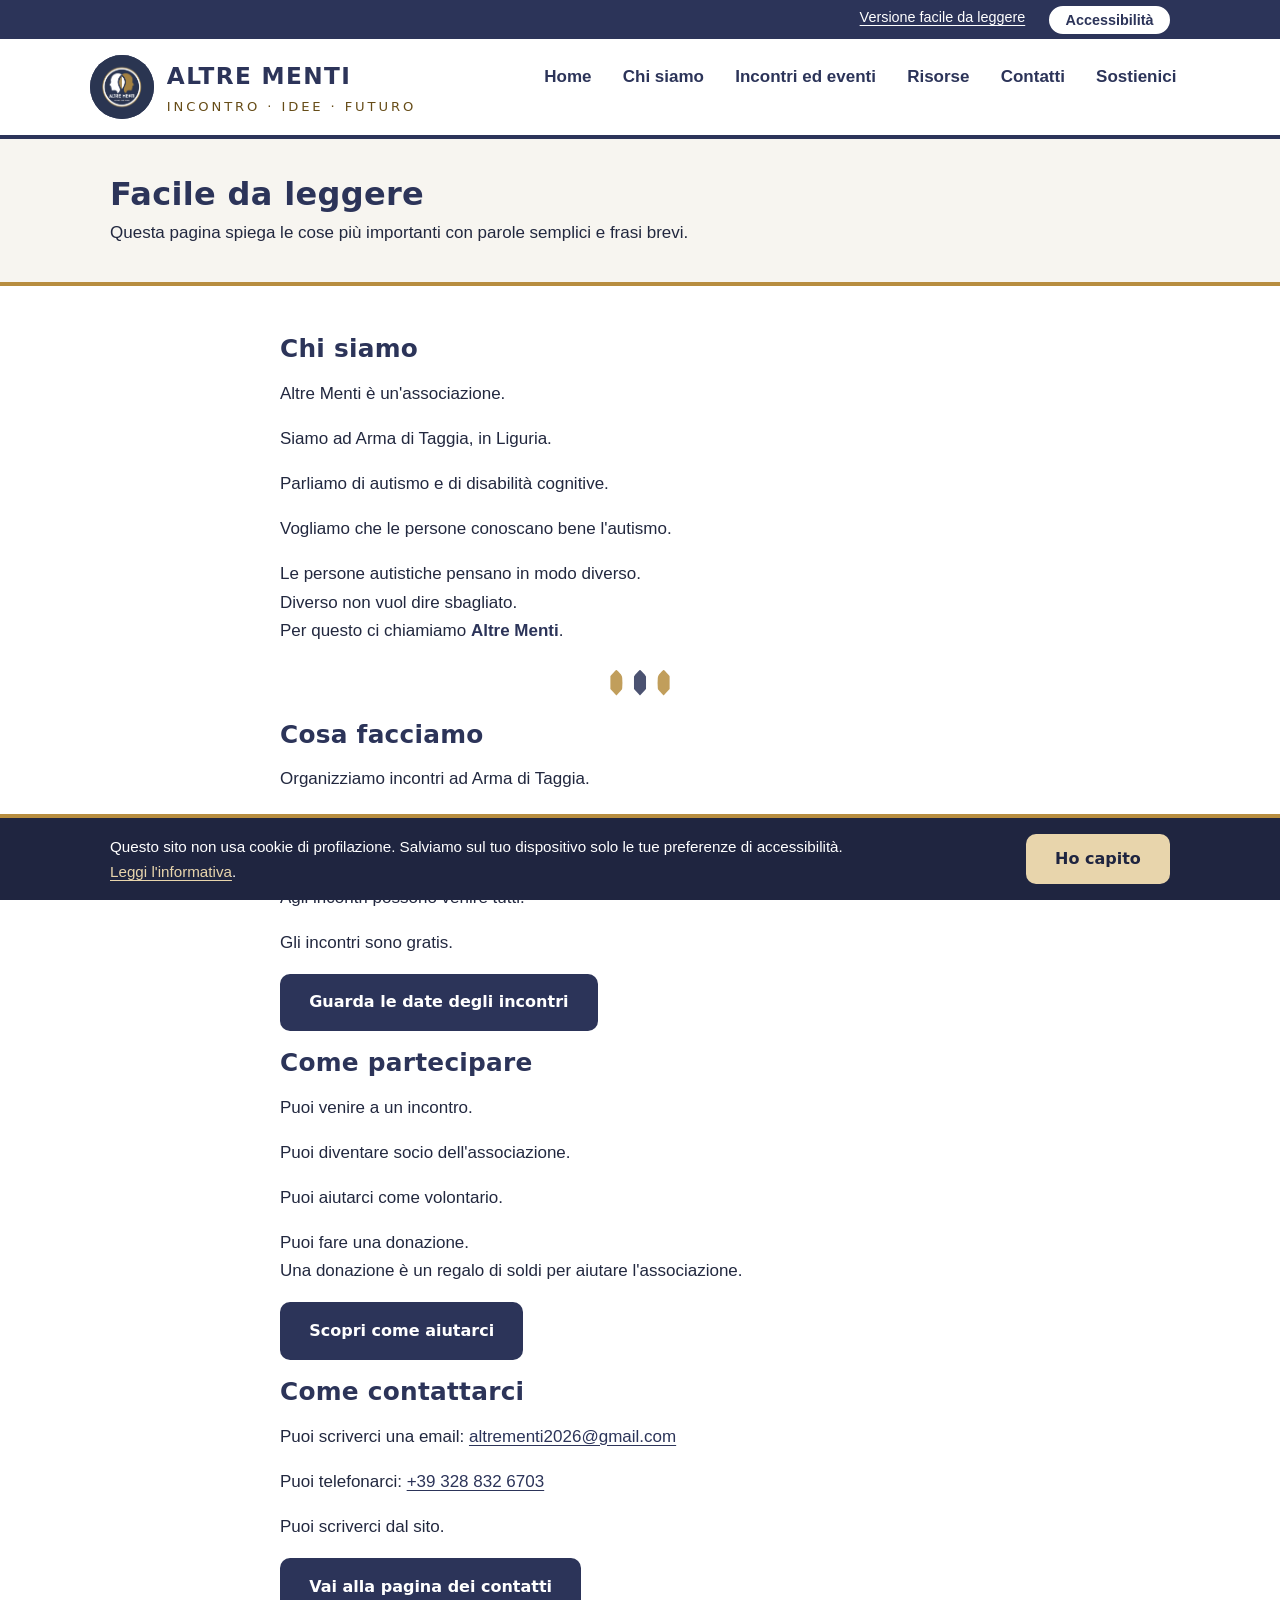
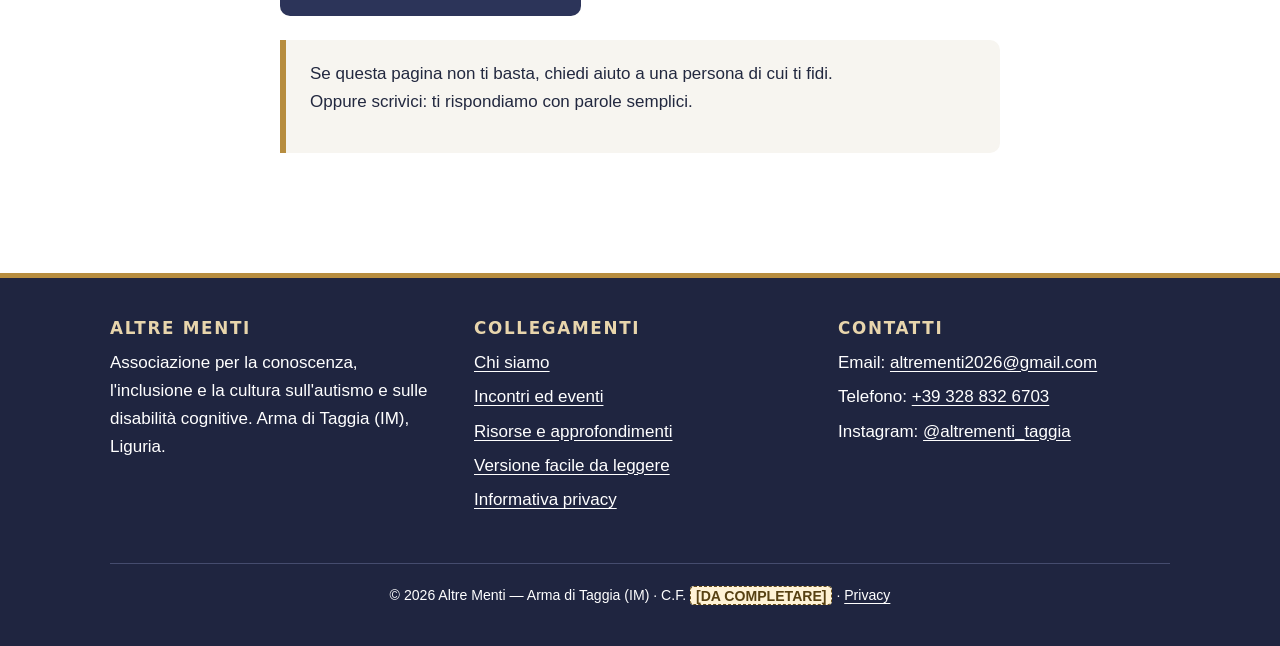
<file: facile-da-leggere.html>
<!DOCTYPE html>
<html lang="it">
<head>
  <meta charset="UTF-8">
  <meta name="viewport" content="width=device-width, initial-scale=1">
  <title>Altre Menti — versione facile da leggere</title>
  <meta name="description" content="Le informazioni principali sull'associazione Altre Menti di Arma di Taggia in linguaggio facile da leggere (Easy-to-Read).">
  <link rel="stylesheet" href="assets/style.css">
  <link rel="icon" href="assets/logo.png" type="image/png">
</head>
<body>
<a class="salta-contenuto" href="#contenuto">Salta al contenuto principale</a>

<header class="sito">
  <div class="barra-utilita">
    <div class="contenitore">
      <a href="facile-da-leggere.html">Versione facile da leggere</a>
      <button id="apri-a11y" class="apri-a11y" aria-expanded="false" aria-controls="pannello-a11y">Accessibilità</button>
    </div>
  </div>
  <div class="contenitore intestazione">
    <a class="marchio" href="index.html">
      <span class="logo-tondo" aria-hidden="true"><img src="assets/logo.png" alt=""></span>
      <span class="nome">Altre Menti<span class="payoff">Incontro · Idee · Futuro</span></span>
    </a>
    <button id="apri-menu" class="apri-menu" aria-expanded="false" aria-controls="nav-principale">Menu ☰</button>
    <nav id="nav-principale" class="principale" aria-label="Navigazione principale">
      <ul>
        <li><a href="index.html">Home</a></li>
        <li><a href="chi-siamo.html">Chi siamo</a></li>
        <li><a href="incontri.html">Incontri ed eventi</a></li>
        <li><a href="risorse.html">Risorse</a></li>
        <li><a href="contatti.html">Contatti</a></li>
        <li><a href="sostieni.html">Sostienici</a></li>
      </ul>
    </nav>
  </div>
</header>

<main id="contenuto">

  <div class="testata-pagina">
    <div class="contenitore">
      <h1>Facile da leggere</h1>
      <p>Questa pagina spiega le cose più importanti con parole semplici e frasi brevi.</p>
    </div>
  </div>

  <section class="blocco" aria-labelledby="fdl-chi">
    <div class="contenitore" style="max-width:760px">

      <h2 id="fdl-chi">Chi siamo</h2>
      <p>Altre Menti è un'associazione.</p>
      <p>Siamo ad Arma di Taggia, in Liguria.</p>
      <p>Parliamo di autismo e di disabilità cognitive.</p>
      <p>Vogliamo che le persone conoscano bene l'autismo.</p>
      <p>Le persone autistiche pensano in modo diverso.<br>
      Diverso non vuol dire sbagliato.<br>
      Per questo ci chiamiamo <strong>Altre Menti</strong>.</p>

      <div class="divisore" aria-hidden="true"><span></span><span></span><span></span></div>

      <h2>Cosa facciamo</h2>
      <p>Organizziamo incontri ad Arma di Taggia.</p>
      <p>Agli incontri parlano persone esperte di autismo:<br>
      psicologi, educatori, terapisti e ricercatori.</p>
      <p>Agli incontri possono venire tutti.</p>
      <p>Gli incontri sono gratis.</p>
      <p><a class="btn btn-blu" href="incontri.html">Guarda le date degli incontri</a></p>

      <h2>Come partecipare</h2>
      <p>Puoi venire a un incontro.</p>
      <p>Puoi diventare socio dell'associazione.</p>
      <p>Puoi aiutarci come volontario.</p>
      <p>Puoi fare una donazione.<br>
      Una donazione è un regalo di soldi per aiutare l'associazione.</p>
      <p><a class="btn btn-blu" href="sostieni.html">Scopri come aiutarci</a></p>

      <h2>Come contattarci</h2>
      <p>Puoi scriverci una email: <a href="mailto:altrementi2026@gmail.com">altrementi2026@gmail.com</a></p>
      <p>Puoi telefonarci: <a href="tel:+393288326703">+39 328 832 6703</a></p>
      <p>Puoi scriverci dal sito.</p>
      <p><a class="btn btn-blu" href="contatti.html">Vai alla pagina dei contatti</a></p>

      <div class="riquadro">
        <p>Se questa pagina non ti basta, chiedi aiuto a una persona di cui ti fidi.<br>
        Oppure scrivici: ti rispondiamo con parole semplici.</p>
      </div>

    </div>
  </section>

</main>

<footer class="sito">
  <div class="contenitore">
    <div class="colonne-footer">
      <div>
        <h2>Altre Menti</h2>
        <p>Associazione per la conoscenza, l'inclusione e la cultura sull'autismo e sulle disabilità cognitive. Arma di Taggia (IM), Liguria.</p>
      </div>
      <div>
        <h2>Collegamenti</h2>
        <ul>
          <li><a href="chi-siamo.html">Chi siamo</a></li>
          <li><a href="incontri.html">Incontri ed eventi</a></li>
          <li><a href="risorse.html">Risorse e approfondimenti</a></li>
          <li><a href="facile-da-leggere.html">Versione facile da leggere</a></li>
          <li><a href="privacy.html">Informativa privacy</a></li>
        </ul>
      </div>
      <div>
        <h2>Contatti</h2>
        <ul>
          <li>Email: <a href="mailto:altrementi2026@gmail.com">altrementi2026@gmail.com</a></li>
          <li>Telefono: <a href="tel:+393288326703">+39 328 832 6703</a></li>
          <li>Instagram: <a href="https://www.instagram.com/altrementi_taggia">@altrementi_taggia</a></li>
        </ul>
      </div>
    </div>
    <p class="legale">© <span class="anno-corrente">2026</span> Altre Menti — Arma di Taggia (IM) · C.F. <mark class="segnaposto">[DA COMPLETARE]</mark> · <a href="privacy.html">Privacy</a></p>
  </div>
</footer>

<div id="pannello-a11y" class="pannello-a11y" role="dialog" aria-label="Impostazioni di accessibilità" hidden tabindex="-1">
  <button id="chiudi-a11y" class="chiudi-a11y" aria-label="Chiudi il pannello accessibilità">✕</button>
  <h2>Accessibilità</h2>
  <p>Regola il sito secondo le tue preferenze. Le scelte vengono ricordate.</p>
  <div class="gruppo" role="group" aria-label="Dimensione del testo">
    <span>Dimensione del testo</span>
    <button class="opzione" data-testo="0" aria-pressed="true">Normale</button>
    <button class="opzione" data-testo="1" aria-pressed="false">Grande</button>
    <button class="opzione" data-testo="2" aria-pressed="false">Molto grande</button>
  </div>
  <div class="gruppo" role="group" aria-label="Contrasto">
    <span>Contrasto</span>
    <button class="opzione" data-contrasto aria-pressed="false">Alto contrasto</button>
  </div>
  <div class="gruppo" role="group" aria-label="Animazioni">
    <span>Animazioni</span>
    <button class="opzione" data-animazioni aria-pressed="false">Riduci animazioni</button>
  </div>
  <p><a href="facile-da-leggere.html">Vai alla versione facile da leggere</a></p>
</div>

<div id="banner-cookie" class="banner-cookie" role="region" aria-label="Informativa cookie" hidden>
  <div class="contenitore">
    <p>Questo sito non usa cookie di profilazione. Salviamo sul tuo dispositivo solo le tue preferenze di accessibilità. <a href="privacy.html">Leggi l'informativa</a>.</p>
    <button id="accetta-cookie" class="btn btn-oro">Ho capito</button>
  </div>
</div>

<script src="assets/main.js"></script>
</body>
</html>
</file>
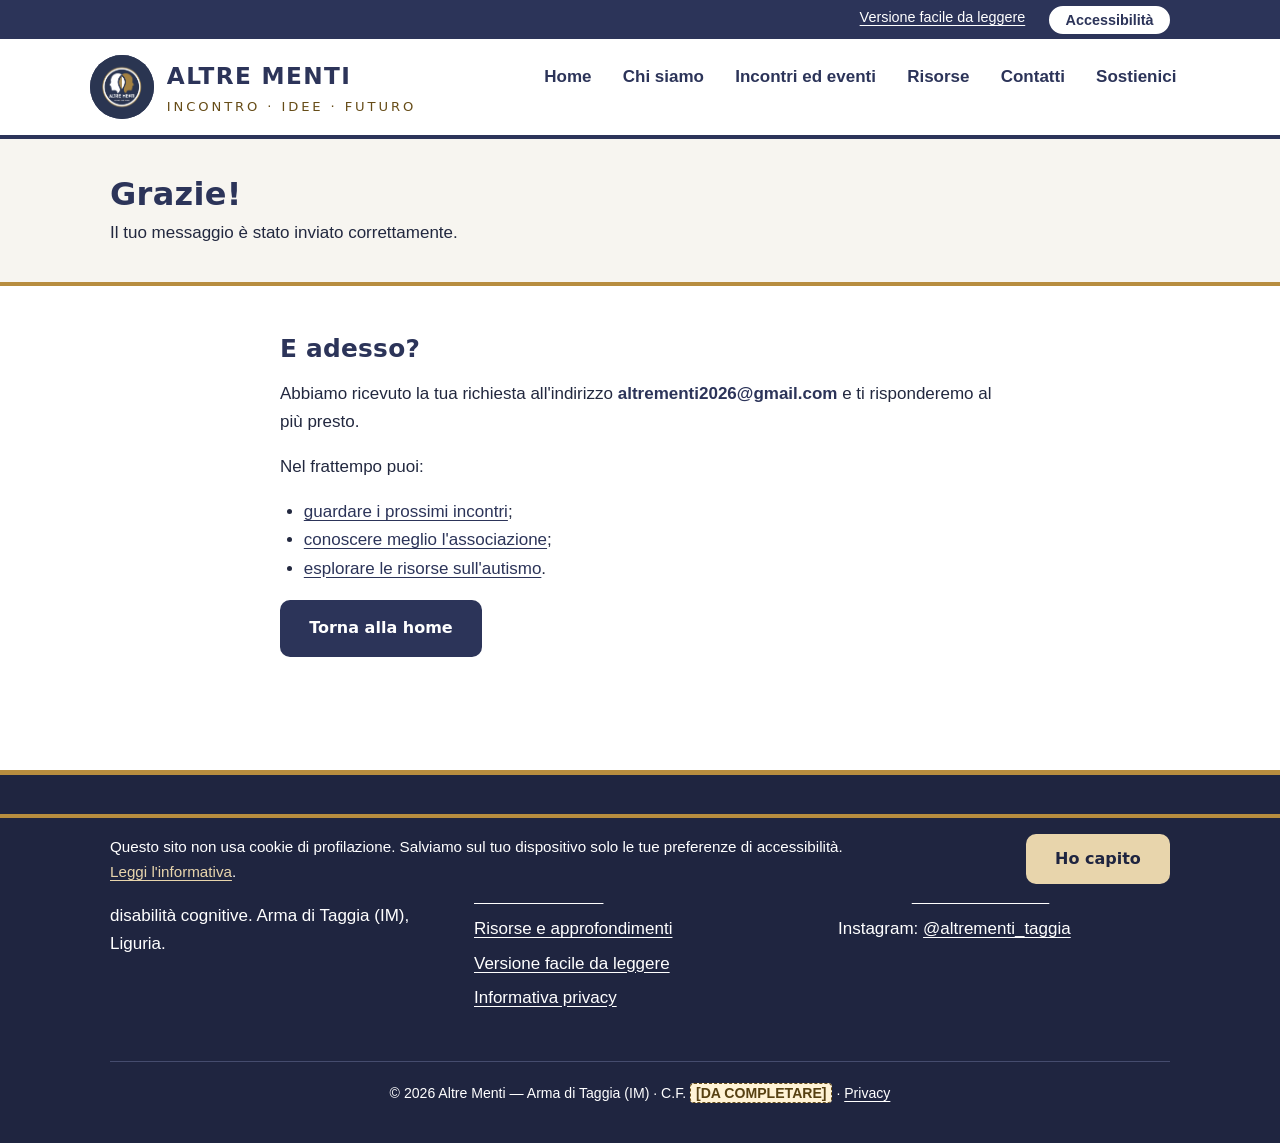
<file: grazie.html>
<!DOCTYPE html>
<html lang="it">
<head>
  <meta charset="UTF-8">
  <meta name="viewport" content="width=device-width, initial-scale=1">
  <title>Grazie! — Altre Menti</title>
  <meta name="description" content="Messaggio inviato correttamente.">
  <meta name="robots" content="noindex">
  <link rel="stylesheet" href="assets/style.css">
  <link rel="icon" href="assets/logo.png" type="image/png">
</head>
<body>
<a class="salta-contenuto" href="#contenuto">Salta al contenuto principale</a>

<header class="sito">
  <div class="barra-utilita">
    <div class="contenitore">
      <a href="facile-da-leggere.html">Versione facile da leggere</a>
      <button id="apri-a11y" class="apri-a11y" aria-expanded="false" aria-controls="pannello-a11y">Accessibilità</button>
    </div>
  </div>
  <div class="contenitore intestazione">
    <a class="marchio" href="index.html">
      <span class="logo-tondo" aria-hidden="true"><img src="assets/logo.png" alt=""></span>
      <span class="nome">Altre Menti<span class="payoff">Incontro · Idee · Futuro</span></span>
    </a>
    <button id="apri-menu" class="apri-menu" aria-expanded="false" aria-controls="nav-principale">Menu ☰</button>
    <nav id="nav-principale" class="principale" aria-label="Navigazione principale">
      <ul>
        <li><a href="index.html">Home</a></li>
        <li><a href="chi-siamo.html">Chi siamo</a></li>
        <li><a href="incontri.html">Incontri ed eventi</a></li>
        <li><a href="risorse.html">Risorse</a></li>
        <li><a href="contatti.html">Contatti</a></li>
        <li><a href="sostieni.html">Sostienici</a></li>
      </ul>
    </nav>
  </div>
</header>

<main id="contenuto">
  <div class="testata-pagina">
    <div class="contenitore">
      <h1>Grazie!</h1>
      <p>Il tuo messaggio è stato inviato correttamente.</p>
    </div>
  </div>

  <section class="blocco" aria-labelledby="gr-titolo">
    <div class="contenitore" style="max-width:760px">
      <h2 id="gr-titolo">E adesso?</h2>
      <p>Abbiamo ricevuto la tua richiesta all'indirizzo <strong>altrementi2026@gmail.com</strong> e ti risponderemo al più presto.</p>
      <p>Nel frattempo puoi:</p>
      <ul>
        <li><a href="incontri.html">guardare i prossimi incontri</a>;</li>
        <li><a href="chi-siamo.html">conoscere meglio l'associazione</a>;</li>
        <li><a href="risorse.html">esplorare le risorse sull'autismo</a>.</li>
      </ul>
      <p><a class="btn btn-blu" href="index.html">Torna alla home</a></p>
    </div>
  </section>
</main>

<footer class="sito">
  <div class="contenitore">
    <div class="colonne-footer">
      <div>
        <h2>Altre Menti</h2>
        <p>Associazione per la conoscenza, l'inclusione e la cultura sull'autismo e sulle disabilità cognitive. Arma di Taggia (IM), Liguria.</p>
      </div>
      <div>
        <h2>Collegamenti</h2>
        <ul>
          <li><a href="chi-siamo.html">Chi siamo</a></li>
          <li><a href="incontri.html">Incontri ed eventi</a></li>
          <li><a href="risorse.html">Risorse e approfondimenti</a></li>
          <li><a href="facile-da-leggere.html">Versione facile da leggere</a></li>
          <li><a href="privacy.html">Informativa privacy</a></li>
        </ul>
      </div>
      <div>
        <h2>Contatti</h2>
        <ul>
          <li>Email: <a href="mailto:altrementi2026@gmail.com">altrementi2026@gmail.com</a></li>
          <li>Telefono: <a href="tel:+393288326703">+39 328 832 6703</a></li>
          <li>Instagram: <a href="https://www.instagram.com/altrementi_taggia">@altrementi_taggia</a></li>
        </ul>
      </div>
    </div>
    <p class="legale">© <span class="anno-corrente">2026</span> Altre Menti — Arma di Taggia (IM) · C.F. <mark class="segnaposto">[DA COMPLETARE]</mark> · <a href="privacy.html">Privacy</a></p>
  </div>
</footer>

<div id="pannello-a11y" class="pannello-a11y" role="dialog" aria-label="Impostazioni di accessibilità" hidden tabindex="-1">
  <button id="chiudi-a11y" class="chiudi-a11y" aria-label="Chiudi il pannello accessibilità">✕</button>
  <h2>Accessibilità</h2>
  <p>Regola il sito secondo le tue preferenze. Le scelte vengono ricordate.</p>
  <div class="gruppo" role="group" aria-label="Dimensione del testo">
    <span>Dimensione del testo</span>
    <button class="opzione" data-testo="0" aria-pressed="true">Normale</button>
    <button class="opzione" data-testo="1" aria-pressed="false">Grande</button>
    <button class="opzione" data-testo="2" aria-pressed="false">Molto grande</button>
  </div>
  <div class="gruppo" role="group" aria-label="Contrasto">
    <span>Contrasto</span>
    <button class="opzione" data-contrasto aria-pressed="false">Alto contrasto</button>
  </div>
  <div class="gruppo" role="group" aria-label="Animazioni">
    <span>Animazioni</span>
    <button class="opzione" data-animazioni aria-pressed="false">Riduci animazioni</button>
  </div>
  <p><a href="facile-da-leggere.html">Vai alla versione facile da leggere</a></p>
</div>

<div id="banner-cookie" class="banner-cookie" role="region" aria-label="Informativa cookie" hidden>
  <div class="contenitore">
    <p>Questo sito non usa cookie di profilazione. Salviamo sul tuo dispositivo solo le tue preferenze di accessibilità. <a href="privacy.html">Leggi l'informativa</a>.</p>
    <button id="accetta-cookie" class="btn btn-oro">Ho capito</button>
  </div>
</div>

<script src="assets/main.js"></script>
</body>
</html>
</file>
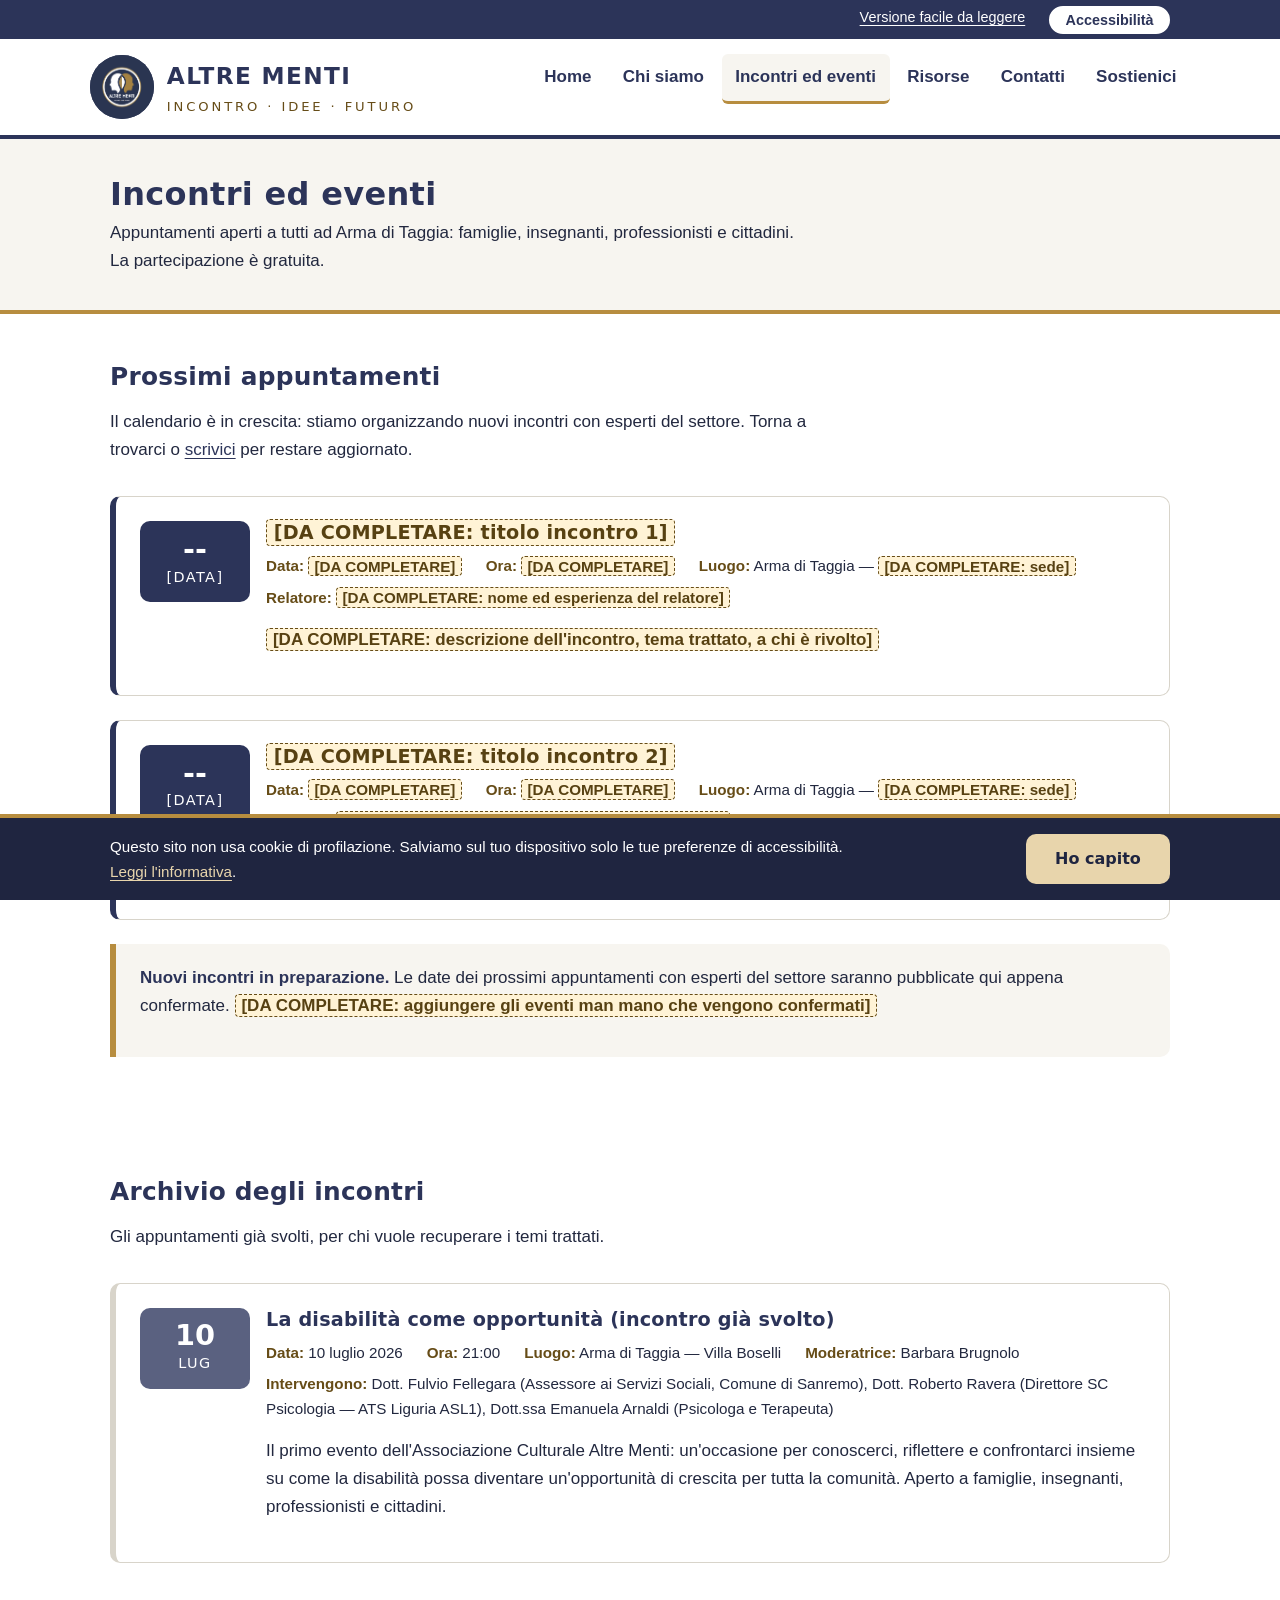
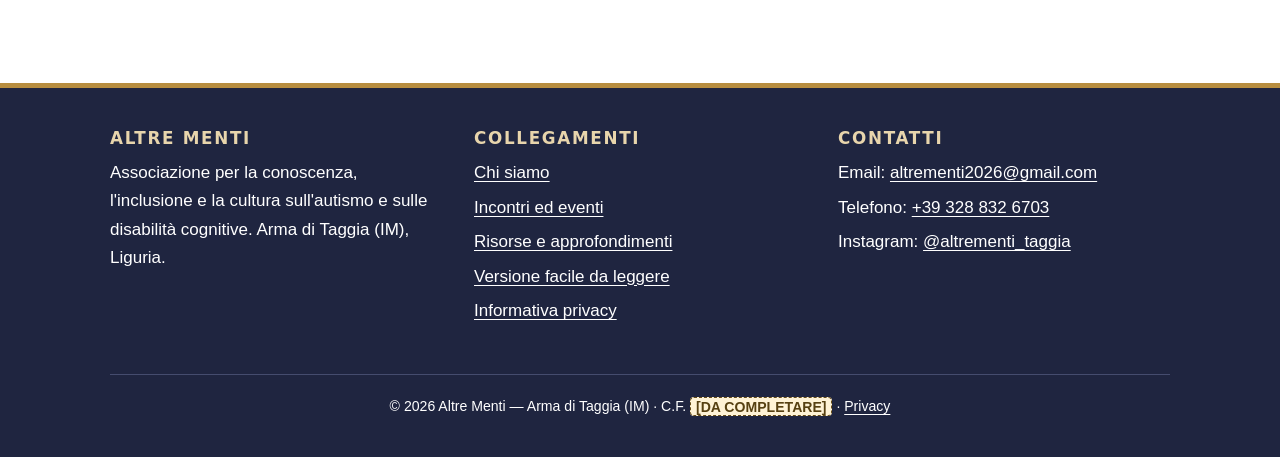
<file: incontri.html>
<!DOCTYPE html>
<html lang="it">
<head>
  <meta charset="UTF-8">
  <meta name="viewport" content="width=device-width, initial-scale=1">
  <title>Incontri ed eventi — autismo ad Arma di Taggia e Imperia | Altre Menti</title>
  <meta name="description" content="Calendario degli incontri sull'autismo organizzati da Altre Menti ad Arma di Taggia (Imperia, Liguria): appuntamenti con psicologi, educatori, terapisti e ricercatori. Ingresso libero e gratuito.">
  <link rel="stylesheet" href="assets/style.css">
  <link rel="icon" href="assets/logo.png" type="image/png">
  <script type="application/ld+json">
  {
    "@context": "https://schema.org",
    "@type": "Event",
    "name": "La disabilità come opportunità",
    "description": "Il primo evento dell'Associazione Culturale Altre Menti: un'occasione per conoscerci, riflettere e confrontarci insieme su come la disabilità possa diventare un'opportunità di crescita per tutta la comunità.",
    "startDate": "2026-07-10T21:00",
    "eventAttendanceMode": "https://schema.org/OfflineEventAttendanceMode",
    "eventStatus": "https://schema.org/EventScheduled",
    "location": {
      "@type": "Place",
      "name": "Villa Boselli",
      "address": {
        "@type": "PostalAddress",
        "addressLocality": "Arma di Taggia",
        "addressRegion": "Liguria",
        "postalCode": "18018",
        "addressCountry": "IT"
      }
    },
    "performer": [
      { "@type": "Person", "name": "Barbara Brugnolo" },
      { "@type": "Person", "name": "Fulvio Fellegara" },
      { "@type": "Person", "name": "Roberto Ravera" },
      { "@type": "Person", "name": "Emanuela Arnaldi" }
    ],
    "organizer": { "@type": "NGO", "name": "Altre Menti" },
    "isAccessibleForFree": true
  }
  </script>
</head>
<body>
<a class="salta-contenuto" href="#contenuto">Salta al contenuto principale</a>

<header class="sito">
  <div class="barra-utilita">
    <div class="contenitore">
      <a href="facile-da-leggere.html">Versione facile da leggere</a>
      <button id="apri-a11y" class="apri-a11y" aria-expanded="false" aria-controls="pannello-a11y">Accessibilità</button>
    </div>
  </div>
  <div class="contenitore intestazione">
    <a class="marchio" href="index.html">
      <span class="logo-tondo" aria-hidden="true"><img src="assets/logo.png" alt=""></span>
      <span class="nome">Altre Menti<span class="payoff">Incontro · Idee · Futuro</span></span>
    </a>
    <button id="apri-menu" class="apri-menu" aria-expanded="false" aria-controls="nav-principale">Menu ☰</button>
    <nav id="nav-principale" class="principale" aria-label="Navigazione principale">
      <ul>
        <li><a href="index.html">Home</a></li>
        <li><a href="chi-siamo.html">Chi siamo</a></li>
        <li><a href="incontri.html" aria-current="page">Incontri ed eventi</a></li>
        <li><a href="risorse.html">Risorse</a></li>
        <li><a href="contatti.html">Contatti</a></li>
        <li><a href="sostieni.html">Sostienici</a></li>
      </ul>
    </nav>
  </div>
</header>

<main id="contenuto">

  <div class="testata-pagina">
    <div class="contenitore">
      <h1>Incontri ed eventi</h1>
      <p>Appuntamenti aperti a tutti ad Arma di Taggia: famiglie, insegnanti, professionisti e cittadini. La partecipazione è gratuita.</p>
    </div>
  </div>

  <section class="blocco" aria-labelledby="titolo-prossimi">
    <div class="contenitore">
      <h2 id="titolo-prossimi">Prossimi appuntamenti</h2>
      <p class="intro-sezione">Il calendario è in crescita: stiamo organizzando nuovi incontri con esperti del settore. Torna a trovarci o <a href="contatti.html">scrivici</a> per restare aggiornato.</p>
      <article class="evento">
        <p class="data-evento" aria-hidden="true"><span class="giorno">--</span><span class="mese">[data]</span></p>
        <div>
          <h3><mark class="segnaposto">[DA COMPLETARE: titolo incontro 1]</mark></h3>
          <ul class="dettagli-evento">
            <li><strong>Data:</strong> <mark class="segnaposto">[DA COMPLETARE]</mark></li>
            <li><strong>Ora:</strong> <mark class="segnaposto">[DA COMPLETARE]</mark></li>
            <li><strong>Luogo:</strong> Arma di Taggia — <mark class="segnaposto">[DA COMPLETARE: sede]</mark></li>
            <li><strong>Relatore:</strong> <mark class="segnaposto">[DA COMPLETARE: nome ed esperienza del relatore]</mark></li>
          </ul>
          <p><mark class="segnaposto">[DA COMPLETARE: descrizione dell'incontro, tema trattato, a chi è rivolto]</mark></p>
        </div>
      </article>
      <article class="evento">
        <p class="data-evento" aria-hidden="true"><span class="giorno">--</span><span class="mese">[data]</span></p>
        <div>
          <h3><mark class="segnaposto">[DA COMPLETARE: titolo incontro 2]</mark></h3>
          <ul class="dettagli-evento">
            <li><strong>Data:</strong> <mark class="segnaposto">[DA COMPLETARE]</mark></li>
            <li><strong>Ora:</strong> <mark class="segnaposto">[DA COMPLETARE]</mark></li>
            <li><strong>Luogo:</strong> Arma di Taggia — <mark class="segnaposto">[DA COMPLETARE: sede]</mark></li>
            <li><strong>Relatore:</strong> <mark class="segnaposto">[DA COMPLETARE: nome ed esperienza del relatore]</mark></li>
          </ul>
          <p><mark class="segnaposto">[DA COMPLETARE: descrizione dell'incontro, tema trattato, a chi è rivolto]</mark></p>
        </div>
      </article>
      <div class="riquadro">
        <p><strong>Nuovi incontri in preparazione.</strong> Le date dei prossimi appuntamenti con esperti del settore saranno pubblicate qui appena confermate. <mark class="segnaposto">[DA COMPLETARE: aggiungere gli eventi man mano che vengono confermati]</mark></p>
      </div>
    </div>
  </section>

  <section class="blocco" aria-labelledby="titolo-archivio">
    <div class="contenitore">
      <h2 id="titolo-archivio">Archivio degli incontri</h2>
      <p class="intro-sezione">Gli appuntamenti già svolti, per chi vuole recuperare i temi trattati.</p>
      <article class="evento archivio">
        <p class="data-evento" aria-hidden="true"><span class="giorno">10</span><span class="mese">lug</span></p>
        <div>
          <h3>La disabilità come opportunità (incontro già svolto)</h3>
          <ul class="dettagli-evento">
            <li><strong>Data:</strong> 10 luglio 2026</li>
            <li><strong>Ora:</strong> 21:00</li>
            <li><strong>Luogo:</strong> Arma di Taggia — Villa Boselli</li>
            <li><strong>Moderatrice:</strong> Barbara Brugnolo</li>
            <li><strong>Intervengono:</strong> Dott. Fulvio Fellegara (Assessore ai Servizi Sociali, Comune di Sanremo), Dott. Roberto Ravera (Direttore SC Psicologia — ATS Liguria ASL1), Dott.ssa Emanuela Arnaldi (Psicologa e Terapeuta)</li>
          </ul>
          <p>Il primo evento dell'Associazione Culturale Altre Menti: un'occasione per conoscerci, riflettere e confrontarci insieme su come la disabilità possa diventare un'opportunità di crescita per tutta la comunità. Aperto a famiglie, insegnanti, professionisti e cittadini.</p>
        </div>
      </article>
    </div>
  </section>

</main>

<footer class="sito">
  <div class="contenitore">
    <div class="colonne-footer">
      <div>
        <h2>Altre Menti</h2>
        <p>Associazione per la conoscenza, l'inclusione e la cultura sull'autismo e sulle disabilità cognitive. Arma di Taggia (IM), Liguria.</p>
      </div>
      <div>
        <h2>Collegamenti</h2>
        <ul>
          <li><a href="chi-siamo.html">Chi siamo</a></li>
          <li><a href="incontri.html">Incontri ed eventi</a></li>
          <li><a href="risorse.html">Risorse e approfondimenti</a></li>
          <li><a href="facile-da-leggere.html">Versione facile da leggere</a></li>
          <li><a href="privacy.html">Informativa privacy</a></li>
        </ul>
      </div>
      <div>
        <h2>Contatti</h2>
        <ul>
          <li>Email: <a href="mailto:altrementi2026@gmail.com">altrementi2026@gmail.com</a></li>
          <li>Telefono: <a href="tel:+393288326703">+39 328 832 6703</a></li>
          <li>Instagram: <a href="https://www.instagram.com/altrementi_taggia">@altrementi_taggia</a></li>
        </ul>
      </div>
    </div>
    <p class="legale">© <span class="anno-corrente">2026</span> Altre Menti — Arma di Taggia (IM) · C.F. <mark class="segnaposto">[DA COMPLETARE]</mark> · <a href="privacy.html">Privacy</a></p>
  </div>
</footer>

<div id="pannello-a11y" class="pannello-a11y" role="dialog" aria-label="Impostazioni di accessibilità" hidden tabindex="-1">
  <button id="chiudi-a11y" class="chiudi-a11y" aria-label="Chiudi il pannello accessibilità">✕</button>
  <h2>Accessibilità</h2>
  <p>Regola il sito secondo le tue preferenze. Le scelte vengono ricordate.</p>
  <div class="gruppo" role="group" aria-label="Dimensione del testo">
    <span>Dimensione del testo</span>
    <button class="opzione" data-testo="0" aria-pressed="true">Normale</button>
    <button class="opzione" data-testo="1" aria-pressed="false">Grande</button>
    <button class="opzione" data-testo="2" aria-pressed="false">Molto grande</button>
  </div>
  <div class="gruppo" role="group" aria-label="Contrasto">
    <span>Contrasto</span>
    <button class="opzione" data-contrasto aria-pressed="false">Alto contrasto</button>
  </div>
  <div class="gruppo" role="group" aria-label="Animazioni">
    <span>Animazioni</span>
    <button class="opzione" data-animazioni aria-pressed="false">Riduci animazioni</button>
  </div>
  <p><a href="facile-da-leggere.html">Vai alla versione facile da leggere</a></p>
</div>

<div id="banner-cookie" class="banner-cookie" role="region" aria-label="Informativa cookie" hidden>
  <div class="contenitore">
    <p>Questo sito non usa cookie di profilazione. Salviamo sul tuo dispositivo solo le tue preferenze di accessibilità. <a href="privacy.html">Leggi l'informativa</a>.</p>
    <button id="accetta-cookie" class="btn btn-oro">Ho capito</button>
  </div>
</div>

<script src="assets/main.js"></script>
</body>
</html>
</file>
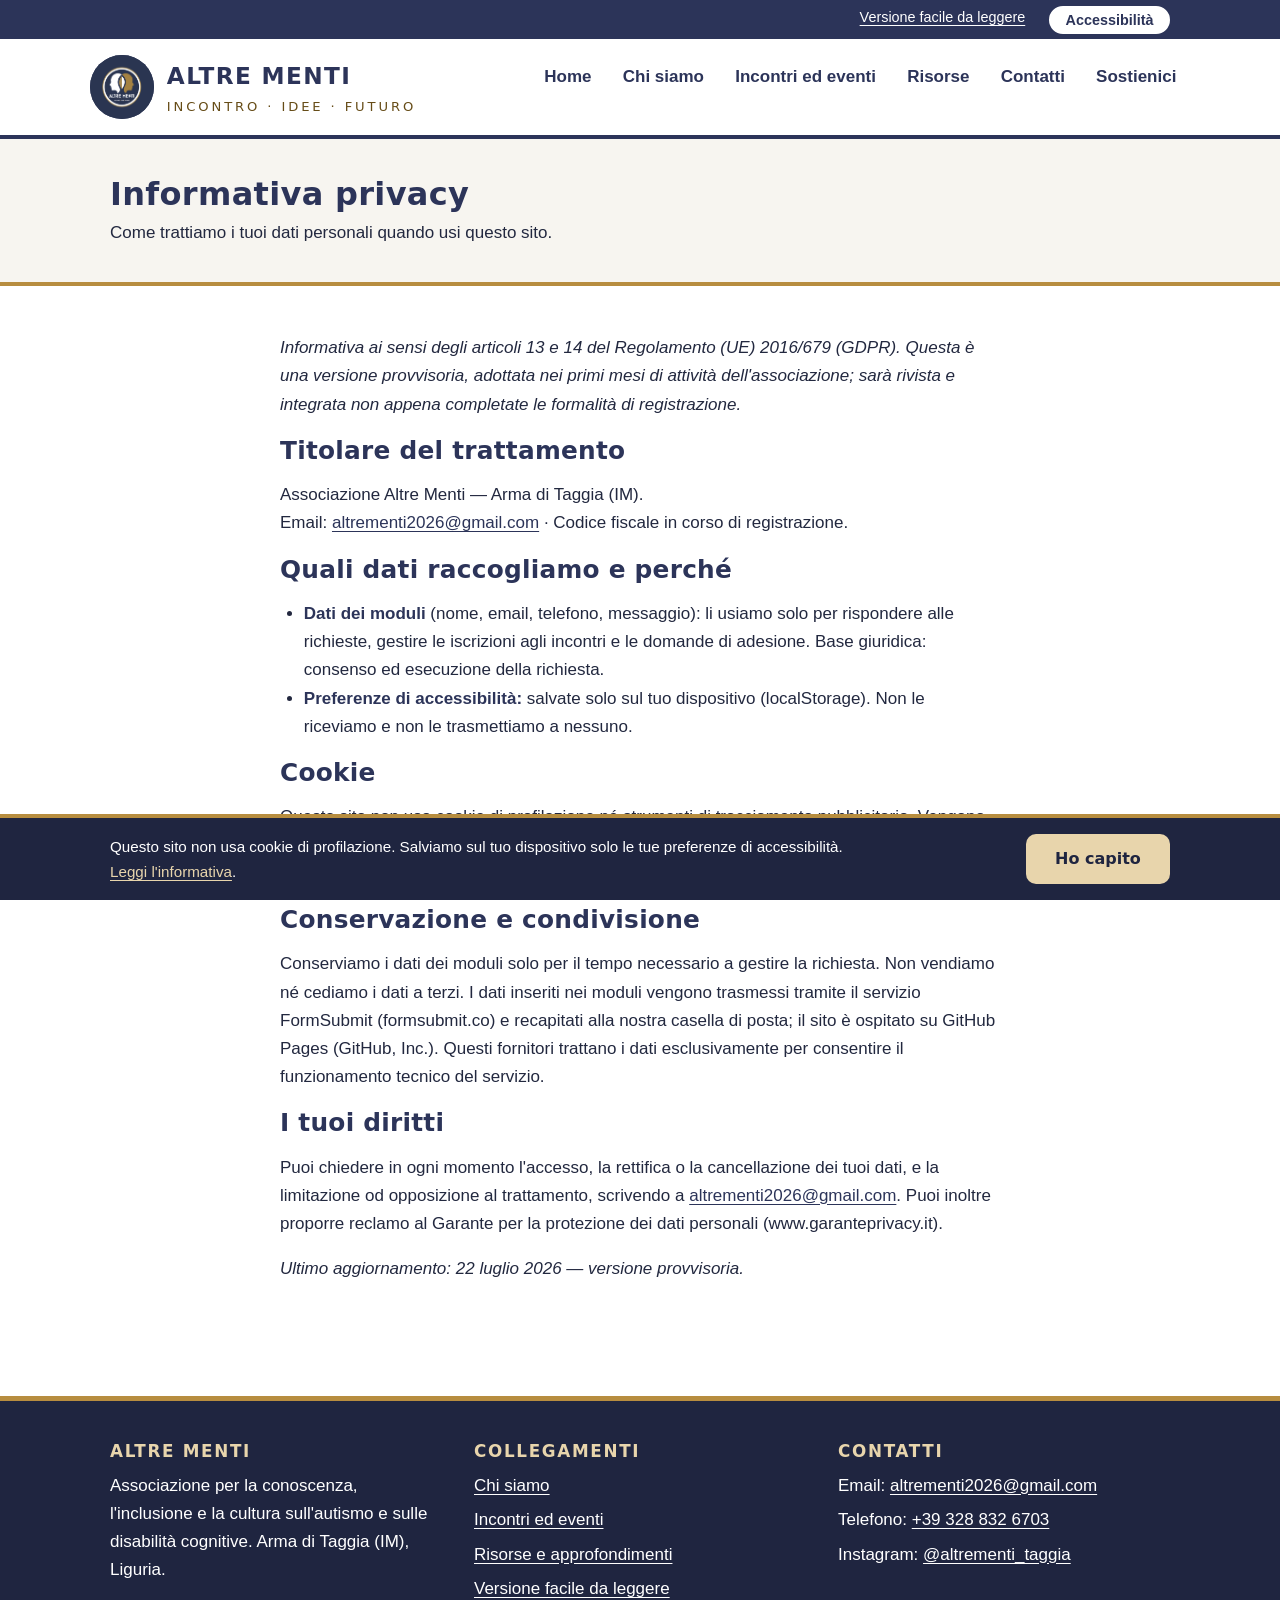
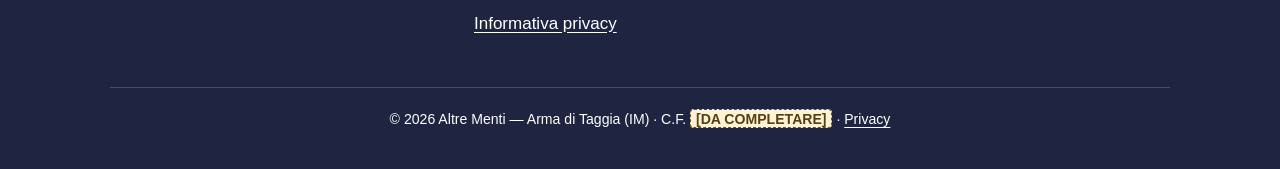
<file: privacy.html>
<!DOCTYPE html>
<html lang="it">
<head>
  <meta charset="UTF-8">
  <meta name="viewport" content="width=device-width, initial-scale=1">
  <title>Informativa privacy — Altre Menti</title>
  <meta name="description" content="Informativa sul trattamento dei dati personali del sito dell'associazione Altre Menti di Arma di Taggia, ai sensi del Regolamento (UE) 2016/679 (GDPR).">
  <link rel="stylesheet" href="assets/style.css">
  <link rel="icon" href="assets/logo.png" type="image/png">
</head>
<body>
<a class="salta-contenuto" href="#contenuto">Salta al contenuto principale</a>

<header class="sito">
  <div class="barra-utilita">
    <div class="contenitore">
      <a href="facile-da-leggere.html">Versione facile da leggere</a>
      <button id="apri-a11y" class="apri-a11y" aria-expanded="false" aria-controls="pannello-a11y">Accessibilità</button>
    </div>
  </div>
  <div class="contenitore intestazione">
    <a class="marchio" href="index.html">
      <span class="logo-tondo" aria-hidden="true"><img src="assets/logo.png" alt=""></span>
      <span class="nome">Altre Menti<span class="payoff">Incontro · Idee · Futuro</span></span>
    </a>
    <button id="apri-menu" class="apri-menu" aria-expanded="false" aria-controls="nav-principale">Menu ☰</button>
    <nav id="nav-principale" class="principale" aria-label="Navigazione principale">
      <ul>
        <li><a href="index.html">Home</a></li>
        <li><a href="chi-siamo.html">Chi siamo</a></li>
        <li><a href="incontri.html">Incontri ed eventi</a></li>
        <li><a href="risorse.html">Risorse</a></li>
        <li><a href="contatti.html">Contatti</a></li>
        <li><a href="sostieni.html">Sostienici</a></li>
      </ul>
    </nav>
  </div>
</header>

<main id="contenuto">

  <div class="testata-pagina">
    <div class="contenitore">
      <h1>Informativa privacy</h1>
      <p>Come trattiamo i tuoi dati personali quando usi questo sito.</p>
    </div>
  </div>

  <section class="blocco" aria-labelledby="pr-titolare">
    <div class="contenitore" style="max-width:760px">
      <p><em>Informativa ai sensi degli articoli 13 e 14 del Regolamento (UE) 2016/679 (GDPR). Questa è una versione provvisoria, adottata nei primi mesi di attività dell'associazione; sarà rivista e integrata non appena completate le formalità di registrazione.</em></p>

      <h2 id="pr-titolare">Titolare del trattamento</h2>
      <p>Associazione Altre Menti — Arma di Taggia (IM).<br>
      Email: <a href="mailto:altrementi2026@gmail.com">altrementi2026@gmail.com</a> · Codice fiscale in corso di registrazione.</p>

      <h2>Quali dati raccogliamo e perché</h2>
      <ul>
        <li><strong>Dati dei moduli</strong> (nome, email, telefono, messaggio): li usiamo solo per rispondere alle richieste, gestire le iscrizioni agli incontri e le domande di adesione. Base giuridica: consenso ed esecuzione della richiesta.</li>
        <li><strong>Preferenze di accessibilità:</strong> salvate solo sul tuo dispositivo (localStorage). Non le riceviamo e non le trasmettiamo a nessuno.</li>
      </ul>

      <h2>Cookie</h2>
      <p>Questo sito non usa cookie di profilazione né strumenti di tracciamento pubblicitario. Vengono usati solo salvataggi tecnici locali (preferenze di accessibilità e chiusura dell'avviso), che non richiedono consenso preventivo.</p>

      <h2>Conservazione e condivisione</h2>
      <p>Conserviamo i dati dei moduli solo per il tempo necessario a gestire la richiesta. Non vendiamo né cediamo i dati a terzi. I dati inseriti nei moduli vengono trasmessi tramite il servizio FormSubmit (formsubmit.co) e recapitati alla nostra casella di posta; il sito è ospitato su GitHub Pages (GitHub, Inc.). Questi fornitori trattano i dati esclusivamente per consentire il funzionamento tecnico del servizio.</p>

      <h2>I tuoi diritti</h2>
      <p>Puoi chiedere in ogni momento l'accesso, la rettifica o la cancellazione dei tuoi dati, e la limitazione od opposizione al trattamento, scrivendo a <a href="mailto:altrementi2026@gmail.com">altrementi2026@gmail.com</a>. Puoi inoltre proporre reclamo al Garante per la protezione dei dati personali (www.garanteprivacy.it).</p>

      <p><em>Ultimo aggiornamento: 22 luglio 2026 — versione provvisoria.</em></p>
    </div>
  </section>

</main>

<footer class="sito">
  <div class="contenitore">
    <div class="colonne-footer">
      <div>
        <h2>Altre Menti</h2>
        <p>Associazione per la conoscenza, l'inclusione e la cultura sull'autismo e sulle disabilità cognitive. Arma di Taggia (IM), Liguria.</p>
      </div>
      <div>
        <h2>Collegamenti</h2>
        <ul>
          <li><a href="chi-siamo.html">Chi siamo</a></li>
          <li><a href="incontri.html">Incontri ed eventi</a></li>
          <li><a href="risorse.html">Risorse e approfondimenti</a></li>
          <li><a href="facile-da-leggere.html">Versione facile da leggere</a></li>
          <li><a href="privacy.html">Informativa privacy</a></li>
        </ul>
      </div>
      <div>
        <h2>Contatti</h2>
        <ul>
          <li>Email: <a href="mailto:altrementi2026@gmail.com">altrementi2026@gmail.com</a></li>
          <li>Telefono: <a href="tel:+393288326703">+39 328 832 6703</a></li>
          <li>Instagram: <a href="https://www.instagram.com/altrementi_taggia">@altrementi_taggia</a></li>
        </ul>
      </div>
    </div>
    <p class="legale">© <span class="anno-corrente">2026</span> Altre Menti — Arma di Taggia (IM) · C.F. <mark class="segnaposto">[DA COMPLETARE]</mark> · <a href="privacy.html">Privacy</a></p>
  </div>
</footer>

<div id="pannello-a11y" class="pannello-a11y" role="dialog" aria-label="Impostazioni di accessibilità" hidden tabindex="-1">
  <button id="chiudi-a11y" class="chiudi-a11y" aria-label="Chiudi il pannello accessibilità">✕</button>
  <h2>Accessibilità</h2>
  <p>Regola il sito secondo le tue preferenze. Le scelte vengono ricordate.</p>
  <div class="gruppo" role="group" aria-label="Dimensione del testo">
    <span>Dimensione del testo</span>
    <button class="opzione" data-testo="0" aria-pressed="true">Normale</button>
    <button class="opzione" data-testo="1" aria-pressed="false">Grande</button>
    <button class="opzione" data-testo="2" aria-pressed="false">Molto grande</button>
  </div>
  <div class="gruppo" role="group" aria-label="Contrasto">
    <span>Contrasto</span>
    <button class="opzione" data-contrasto aria-pressed="false">Alto contrasto</button>
  </div>
  <div class="gruppo" role="group" aria-label="Animazioni">
    <span>Animazioni</span>
    <button class="opzione" data-animazioni aria-pressed="false">Riduci animazioni</button>
  </div>
  <p><a href="facile-da-leggere.html">Vai alla versione facile da leggere</a></p>
</div>

<div id="banner-cookie" class="banner-cookie" role="region" aria-label="Informativa cookie" hidden>
  <div class="contenitore">
    <p>Questo sito non usa cookie di profilazione. Salviamo sul tuo dispositivo solo le tue preferenze di accessibilità. <a href="privacy.html">Leggi l'informativa</a>.</p>
    <button id="accetta-cookie" class="btn btn-oro">Ho capito</button>
  </div>
</div>

<script src="assets/main.js"></script>
</body>
</html>
</file>
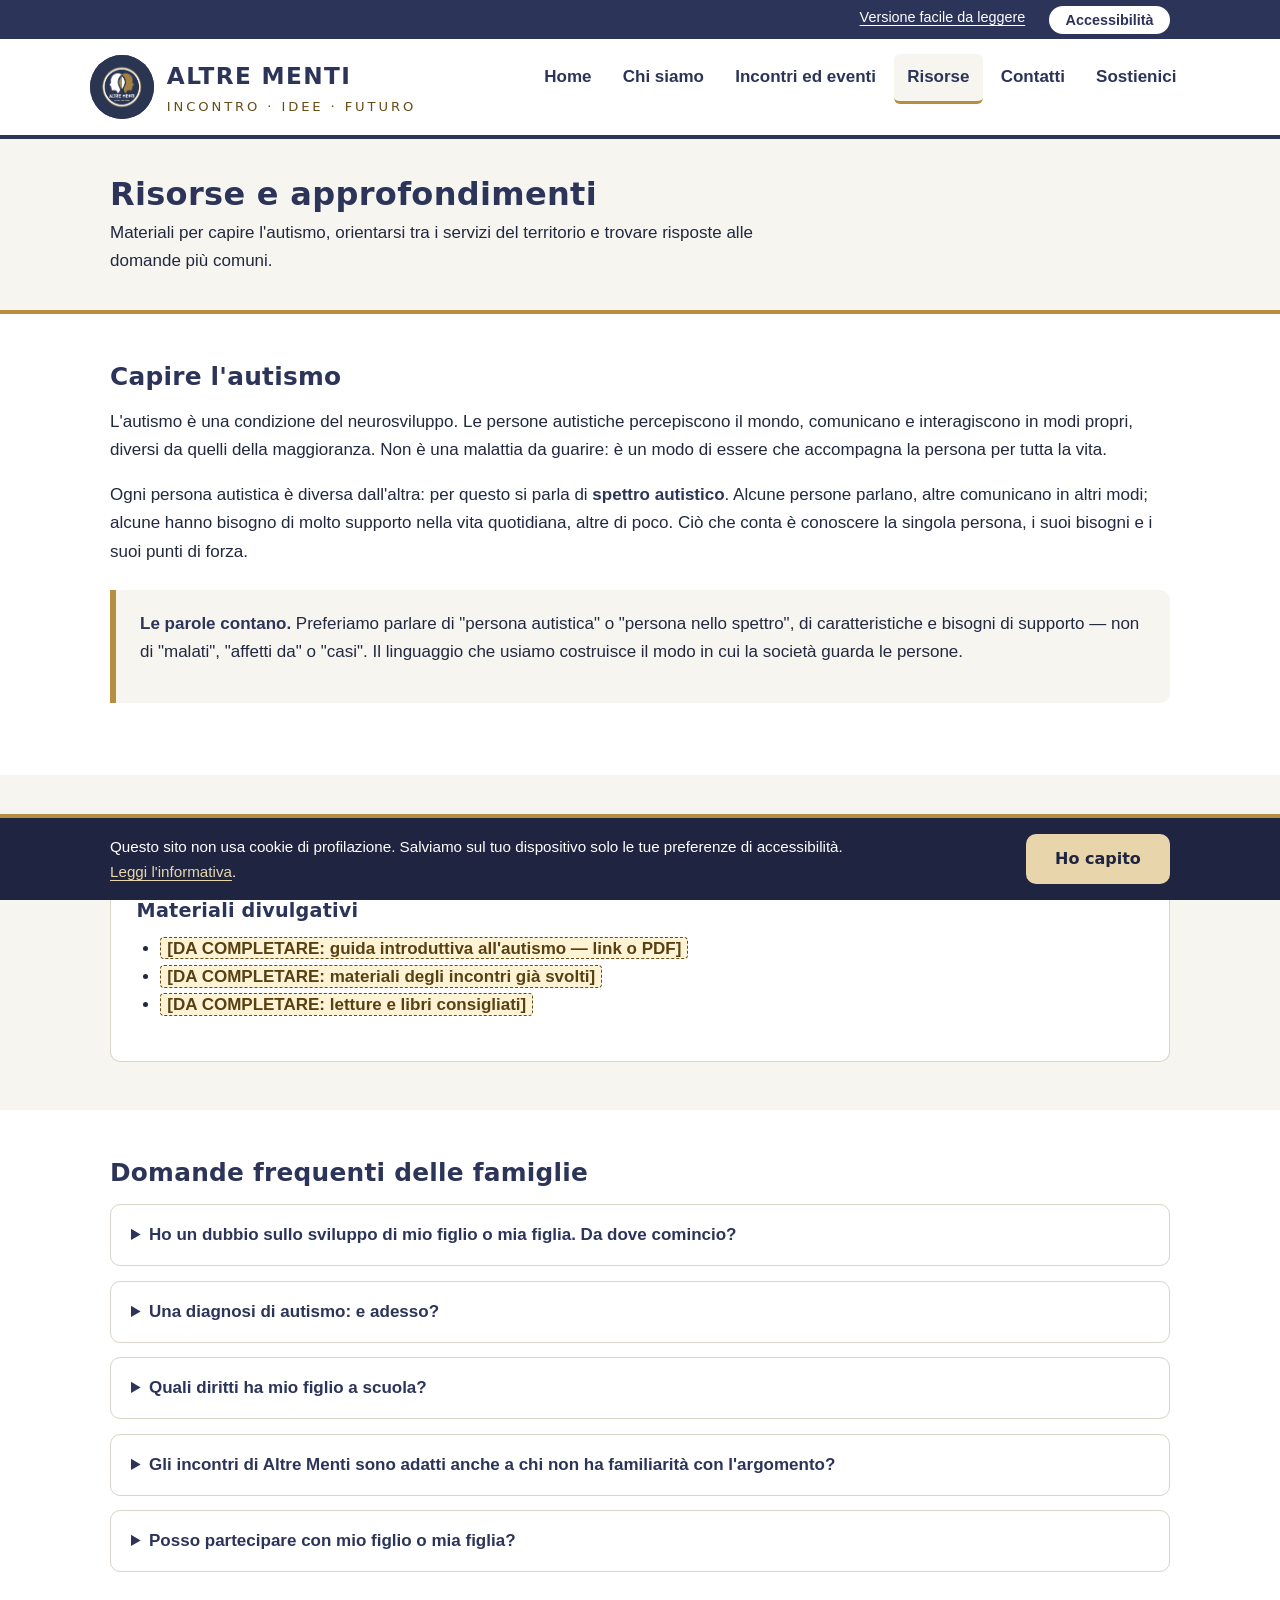
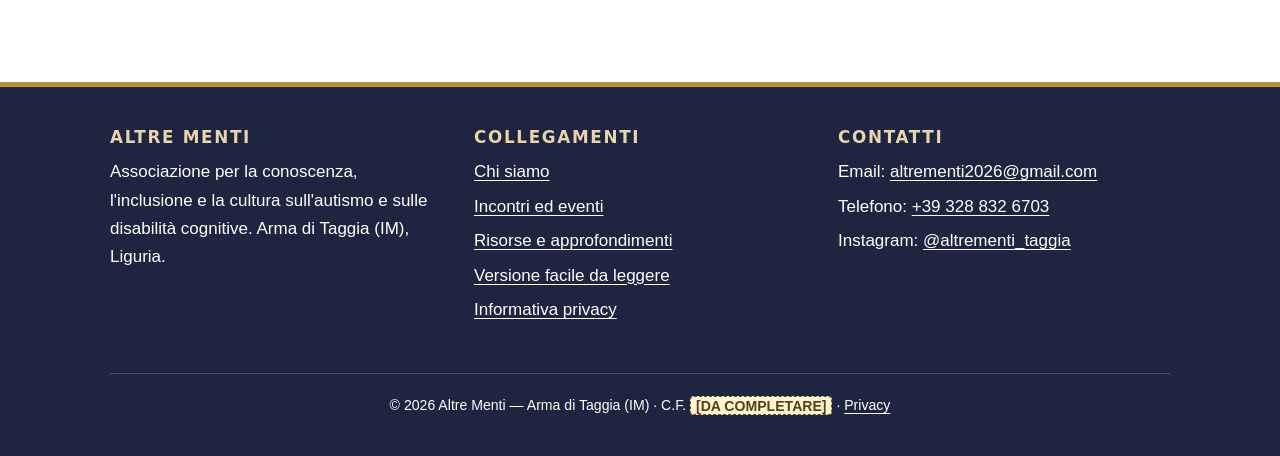
<file: risorse.html>
<!DOCTYPE html>
<html lang="it">
<head>
  <meta charset="UTF-8">
  <meta name="viewport" content="width=device-width, initial-scale=1">
  <title>Risorse e approfondimenti sull'autismo — Altre Menti | Imperia e Liguria</title>
  <meta name="description" content="Materiali divulgativi sull'autismo, articoli, link ai servizi del territorio di Imperia e Liguria, e risposte alle domande frequenti delle famiglie. A cura di Altre Menti, Arma di Taggia.">
  <link rel="stylesheet" href="assets/style.css">
  <link rel="icon" href="assets/logo.png" type="image/png">
</head>
<body>
<a class="salta-contenuto" href="#contenuto">Salta al contenuto principale</a>

<header class="sito">
  <div class="barra-utilita">
    <div class="contenitore">
      <a href="facile-da-leggere.html">Versione facile da leggere</a>
      <button id="apri-a11y" class="apri-a11y" aria-expanded="false" aria-controls="pannello-a11y">Accessibilità</button>
    </div>
  </div>
  <div class="contenitore intestazione">
    <a class="marchio" href="index.html">
      <span class="logo-tondo" aria-hidden="true"><img src="assets/logo.png" alt=""></span>
      <span class="nome">Altre Menti<span class="payoff">Incontro · Idee · Futuro</span></span>
    </a>
    <button id="apri-menu" class="apri-menu" aria-expanded="false" aria-controls="nav-principale">Menu ☰</button>
    <nav id="nav-principale" class="principale" aria-label="Navigazione principale">
      <ul>
        <li><a href="index.html">Home</a></li>
        <li><a href="chi-siamo.html">Chi siamo</a></li>
        <li><a href="incontri.html">Incontri ed eventi</a></li>
        <li><a href="risorse.html" aria-current="page">Risorse</a></li>
        <li><a href="contatti.html">Contatti</a></li>
        <li><a href="sostieni.html">Sostienici</a></li>
      </ul>
    </nav>
  </div>
</header>

<main id="contenuto">

  <div class="testata-pagina">
    <div class="contenitore">
      <h1>Risorse e approfondimenti</h1>
      <p>Materiali per capire l'autismo, orientarsi tra i servizi del territorio e trovare risposte alle domande più comuni.</p>
    </div>
  </div>

  <section class="blocco" aria-labelledby="titolo-capire">
    <div class="contenitore">
      <h2 id="titolo-capire">Capire l'autismo</h2>
      <p>L'autismo è una condizione del neurosviluppo. Le persone autistiche percepiscono il mondo, comunicano e interagiscono in modi propri, diversi da quelli della maggioranza. Non è una malattia da guarire: è un modo di essere che accompagna la persona per tutta la vita.</p>
      <p>Ogni persona autistica è diversa dall'altra: per questo si parla di <strong>spettro autistico</strong>. Alcune persone parlano, altre comunicano in altri modi; alcune hanno bisogno di molto supporto nella vita quotidiana, altre di poco. Ciò che conta è conoscere la singola persona, i suoi bisogni e i suoi punti di forza.</p>
      <div class="riquadro">
        <p><strong>Le parole contano.</strong> Preferiamo parlare di "persona autistica" o "persona nello spettro", di caratteristiche e bisogni di supporto — non di "malati", "affetti da" o "casi". Il linguaggio che usiamo costruisce il modo in cui la società guarda le persone.</p>
      </div>
    </div>
  </section>

  <section class="blocco alterna" aria-labelledby="titolo-materiali">
    <div class="contenitore">
      <h2 id="titolo-materiali">Materiali e articoli</h2>
      <div>
        <article class="scheda">
          <h3>Materiali divulgativi</h3>
          <ul>
            <li><mark class="segnaposto">[DA COMPLETARE: guida introduttiva all'autismo — link o PDF]</mark></li>
            <li><mark class="segnaposto">[DA COMPLETARE: materiali degli incontri già svolti]</mark></li>
            <li><mark class="segnaposto">[DA COMPLETARE: letture e libri consigliati]</mark></li>
          </ul>
        </article>
      </div>
    </div>
  </section>

  <section class="blocco" aria-labelledby="titolo-faq">
    <div class="contenitore">
      <h2 id="titolo-faq">Domande frequenti delle famiglie</h2>
      <details class="faq">
        <summary>Ho un dubbio sullo sviluppo di mio figlio o mia figlia. Da dove comincio?</summary>
        <div class="risposta">
          <p>Il primo passo è parlarne con il pediatra, che può indirizzare verso il servizio di neuropsichiatria infantile del territorio per una valutazione. Prima si avvia il percorso, prima si possono attivare i supporti giusti.</p>
        </div>
      </details>
      <details class="faq">
        <summary>Una diagnosi di autismo: e adesso?</summary>
        <div class="risposta">
          <p>Una diagnosi non cambia chi è tuo figlio o tua figlia: dà un nome a caratteristiche che c'erano già e apre l'accesso a diritti e supporti. Non sei solo: ai nostri incontri trovi famiglie che hanno vissuto lo stesso momento e professionisti che possono orientarti.</p>
        </div>
      </details>
      <details class="faq">
        <summary>Quali diritti ha mio figlio a scuola?</summary>
        <div class="risposta">
          <p>Gli alunni con disabilità hanno diritto all'inclusione scolastica: insegnante di sostegno, piano educativo individualizzato (PEI) e misure adeguate ai bisogni. La normativa di riferimento è la legge 104/1992 e i decreti sull'inclusione.</p>
        </div>
      </details>
      <details class="faq">
        <summary>Gli incontri di Altre Menti sono adatti anche a chi non ha familiarità con l'argomento?</summary>
        <div class="risposta">
          <p>Sì. I nostri incontri sono pensati per tutti: usiamo un linguaggio chiaro e c'è sempre spazio per le domande. La conoscenza diffusa è esattamente il nostro obiettivo.</p>
        </div>
      </details>
      <details class="faq">
        <summary>Posso partecipare con mio figlio o mia figlia?</summary>
        <div class="risposta">
          <p>Certo. Se hai esigenze particolari (spazi tranquilli, posti vicino all'uscita, altro), segnalacelo nel modulo di iscrizione: faremo il possibile per accogliervi al meglio.</p>
        </div>
      </details>
    </div>
  </section>

</main>

<footer class="sito">
  <div class="contenitore">
    <div class="colonne-footer">
      <div>
        <h2>Altre Menti</h2>
        <p>Associazione per la conoscenza, l'inclusione e la cultura sull'autismo e sulle disabilità cognitive. Arma di Taggia (IM), Liguria.</p>
      </div>
      <div>
        <h2>Collegamenti</h2>
        <ul>
          <li><a href="chi-siamo.html">Chi siamo</a></li>
          <li><a href="incontri.html">Incontri ed eventi</a></li>
          <li><a href="risorse.html">Risorse e approfondimenti</a></li>
          <li><a href="facile-da-leggere.html">Versione facile da leggere</a></li>
          <li><a href="privacy.html">Informativa privacy</a></li>
        </ul>
      </div>
      <div>
        <h2>Contatti</h2>
        <ul>
          <li>Email: <a href="mailto:altrementi2026@gmail.com">altrementi2026@gmail.com</a></li>
          <li>Telefono: <a href="tel:+393288326703">+39 328 832 6703</a></li>
          <li>Instagram: <a href="https://www.instagram.com/altrementi_taggia">@altrementi_taggia</a></li>
        </ul>
      </div>
    </div>
    <p class="legale">© <span class="anno-corrente">2026</span> Altre Menti — Arma di Taggia (IM) · C.F. <mark class="segnaposto">[DA COMPLETARE]</mark> · <a href="privacy.html">Privacy</a></p>
  </div>
</footer>

<div id="pannello-a11y" class="pannello-a11y" role="dialog" aria-label="Impostazioni di accessibilità" hidden tabindex="-1">
  <button id="chiudi-a11y" class="chiudi-a11y" aria-label="Chiudi il pannello accessibilità">✕</button>
  <h2>Accessibilità</h2>
  <p>Regola il sito secondo le tue preferenze. Le scelte vengono ricordate.</p>
  <div class="gruppo" role="group" aria-label="Dimensione del testo">
    <span>Dimensione del testo</span>
    <button class="opzione" data-testo="0" aria-pressed="true">Normale</button>
    <button class="opzione" data-testo="1" aria-pressed="false">Grande</button>
    <button class="opzione" data-testo="2" aria-pressed="false">Molto grande</button>
  </div>
  <div class="gruppo" role="group" aria-label="Contrasto">
    <span>Contrasto</span>
    <button class="opzione" data-contrasto aria-pressed="false">Alto contrasto</button>
  </div>
  <div class="gruppo" role="group" aria-label="Animazioni">
    <span>Animazioni</span>
    <button class="opzione" data-animazioni aria-pressed="false">Riduci animazioni</button>
  </div>
  <p><a href="facile-da-leggere.html">Vai alla versione facile da leggere</a></p>
</div>

<div id="banner-cookie" class="banner-cookie" role="region" aria-label="Informativa cookie" hidden>
  <div class="contenitore">
    <p>Questo sito non usa cookie di profilazione. Salviamo sul tuo dispositivo solo le tue preferenze di accessibilità. <a href="privacy.html">Leggi l'informativa</a>.</p>
    <button id="accetta-cookie" class="btn btn-oro">Ho capito</button>
  </div>
</div>

<script src="assets/main.js"></script>
</body>
</html>
</file>
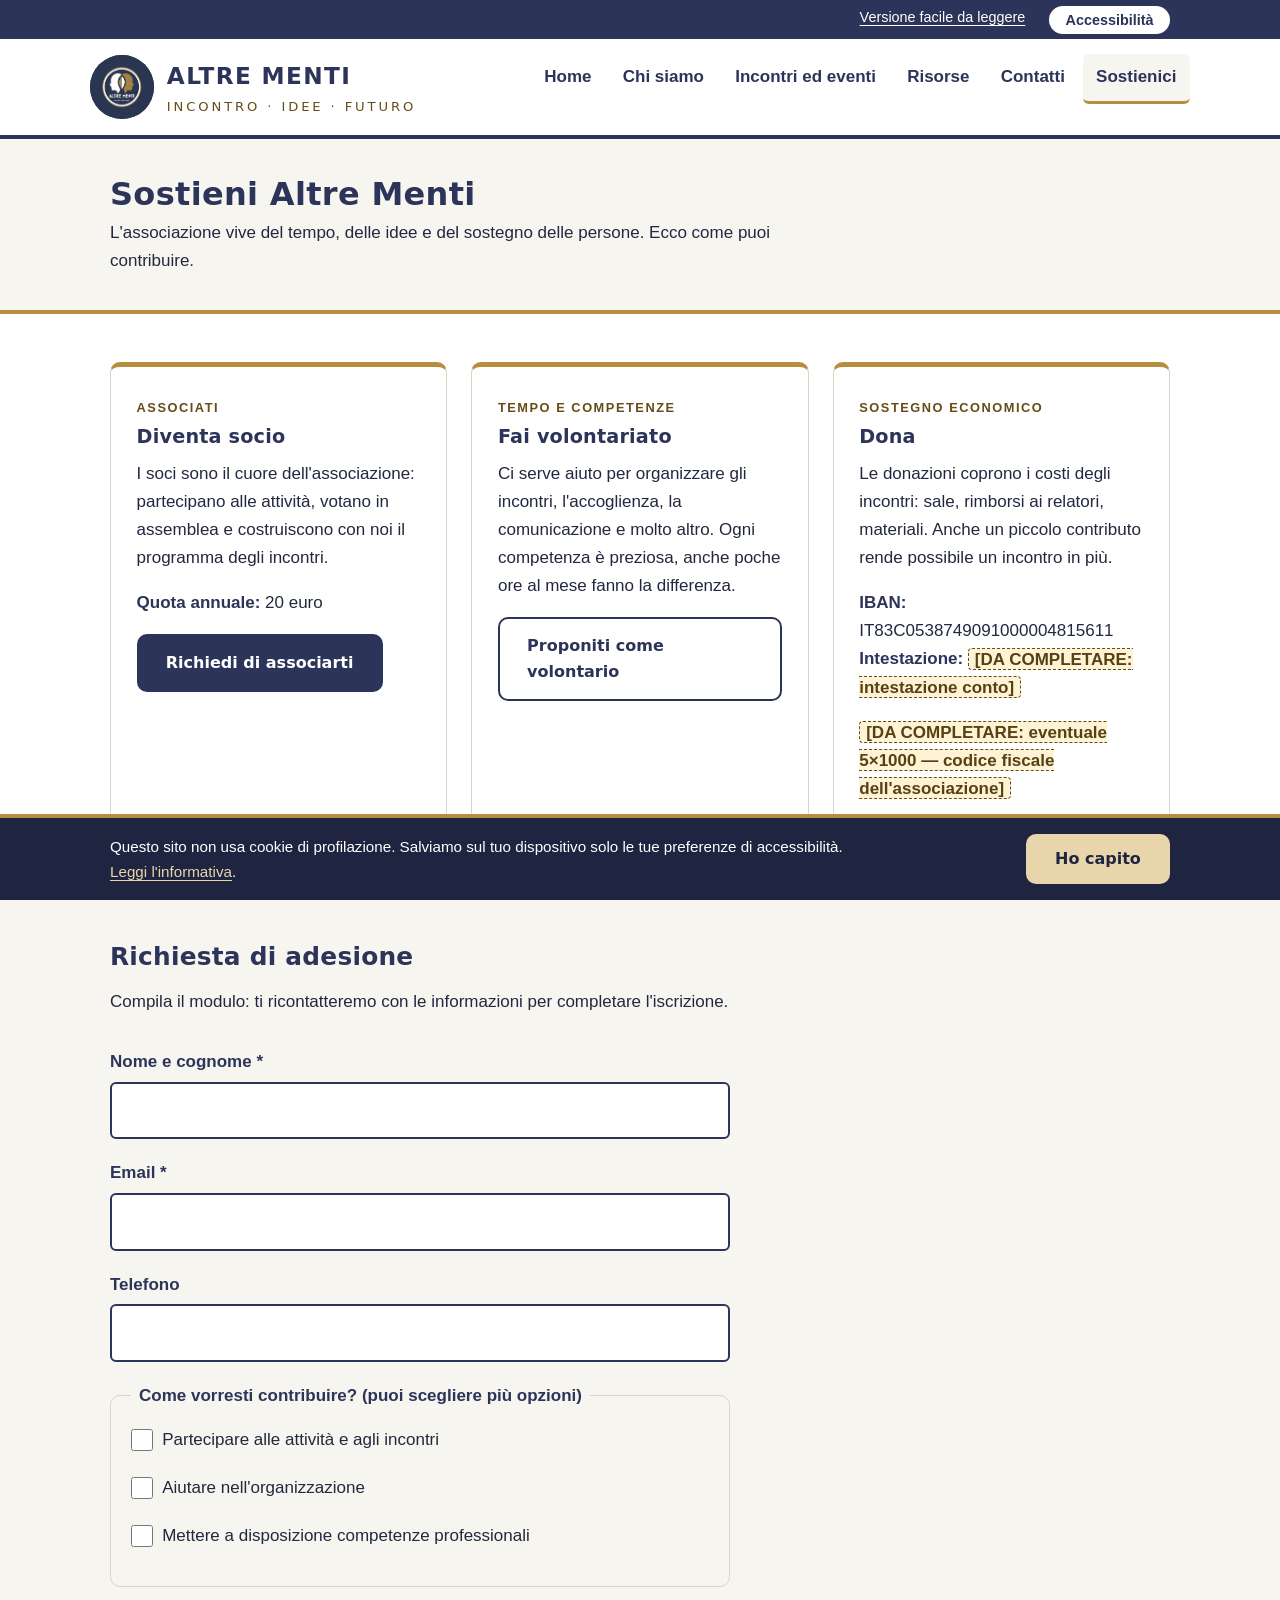
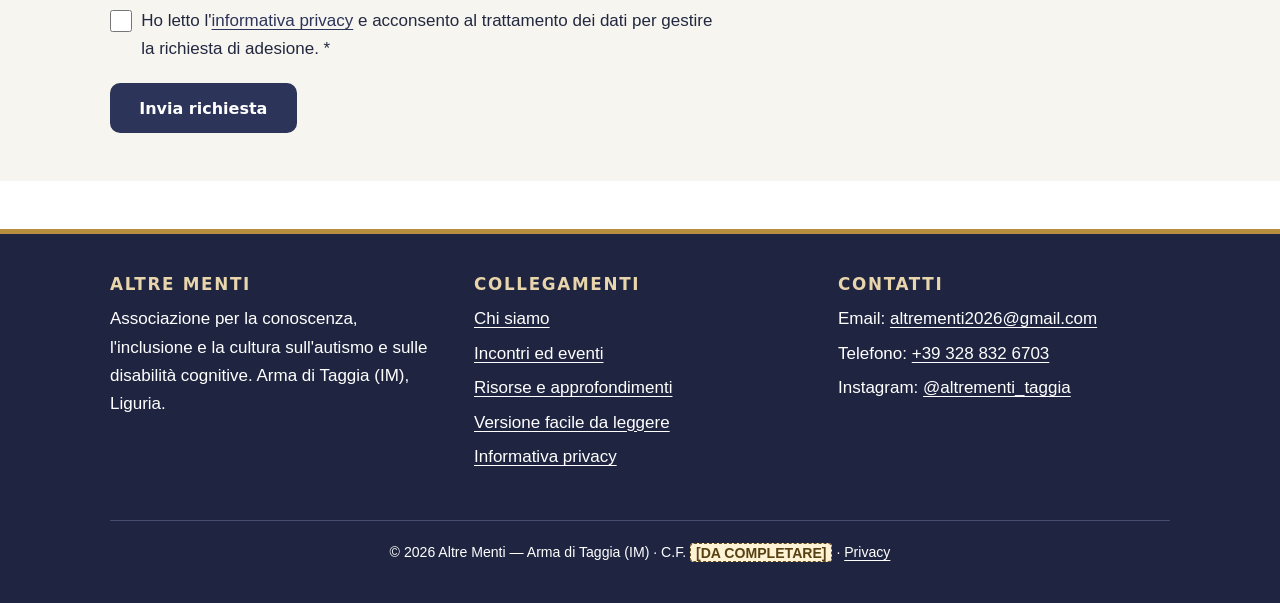
<file: sostieni.html>
<!DOCTYPE html>
<html lang="it">
<head>
  <meta charset="UTF-8">
  <meta name="viewport" content="width=device-width, initial-scale=1">
  <title>Sostieni Altre Menti — diventa socio, volontariato, donazioni</title>
  <meta name="description" content="Sostieni l'associazione Altre Menti di Arma di Taggia: diventa socio, fai volontariato o dona. Ogni contributo aiuta a organizzare incontri sull'autismo aperti a tutti.">
  <link rel="stylesheet" href="assets/style.css">
  <link rel="icon" href="assets/logo.png" type="image/png">
</head>
<body>
<a class="salta-contenuto" href="#contenuto">Salta al contenuto principale</a>

<header class="sito">
  <div class="barra-utilita">
    <div class="contenitore">
      <a href="facile-da-leggere.html">Versione facile da leggere</a>
      <button id="apri-a11y" class="apri-a11y" aria-expanded="false" aria-controls="pannello-a11y">Accessibilità</button>
    </div>
  </div>
  <div class="contenitore intestazione">
    <a class="marchio" href="index.html">
      <span class="logo-tondo" aria-hidden="true"><img src="assets/logo.png" alt=""></span>
      <span class="nome">Altre Menti<span class="payoff">Incontro · Idee · Futuro</span></span>
    </a>
    <button id="apri-menu" class="apri-menu" aria-expanded="false" aria-controls="nav-principale">Menu ☰</button>
    <nav id="nav-principale" class="principale" aria-label="Navigazione principale">
      <ul>
        <li><a href="index.html">Home</a></li>
        <li><a href="chi-siamo.html">Chi siamo</a></li>
        <li><a href="incontri.html">Incontri ed eventi</a></li>
        <li><a href="risorse.html">Risorse</a></li>
        <li><a href="contatti.html">Contatti</a></li>
        <li><a href="sostieni.html" aria-current="page">Sostienici</a></li>
      </ul>
    </nav>
  </div>
</header>

<main id="contenuto">

  <div class="testata-pagina">
    <div class="contenitore">
      <h1>Sostieni Altre Menti</h1>
      <p>L'associazione vive del tempo, delle idee e del sostegno delle persone. Ecco come puoi contribuire.</p>
    </div>
  </div>

  <section class="blocco" aria-labelledby="titolo-modi">
    <div class="contenitore">
      <h2 id="titolo-modi" class="sr-only">Modi per sostenerci</h2>
      <div class="griglia-3">
        <article class="scheda">
          <span class="etichetta">Associati</span>
          <h3>Diventa socio</h3>
          <p>I soci sono il cuore dell'associazione: partecipano alle attività, votano in assemblea e costruiscono con noi il programma degli incontri.</p>
          <p><strong>Quota annuale:</strong> 20 euro</p>
          <p><a class="btn btn-blu" href="#modulo-socio">Richiedi di associarti</a></p>
        </article>
        <article class="scheda">
          <span class="etichetta">Tempo e competenze</span>
          <h3>Fai volontariato</h3>
          <p>Ci serve aiuto per organizzare gli incontri, l'accoglienza, la comunicazione e molto altro. Ogni competenza è preziosa, anche poche ore al mese fanno la differenza.</p>
          <p><a class="btn btn-contorno-blu" href="contatti.html">Proponiti come volontario</a></p>
        </article>
        <article class="scheda">
          <span class="etichetta">Sostegno economico</span>
          <h3>Dona</h3>
          <p>Le donazioni coprono i costi degli incontri: sale, rimborsi ai relatori, materiali. Anche un piccolo contributo rende possibile un incontro in più.</p>
          <p><strong>IBAN:</strong> IT83C0538749091000004815611<br>
          <strong>Intestazione:</strong> <mark class="segnaposto">[DA COMPLETARE: intestazione conto]</mark></p>
          <p><mark class="segnaposto">[DA COMPLETARE: eventuale 5×1000 — codice fiscale dell'associazione]</mark></p>
        </article>
      </div>
    </div>
  </section>

  <section class="blocco alterna" aria-labelledby="titolo-modulo-socio">
    <div class="contenitore">
      <h2 id="titolo-modulo-socio">Richiesta di adesione</h2>
      <p class="intro-sezione">Compila il modulo: ti ricontatteremo con le informazioni per completare l'iscrizione.</p>
      <form class="modulo" id="modulo-socio" action="https://formsubmit.co/altrementi2026@gmail.com" method="POST">
        <input type="hidden" name="_subject" value="Sito Altre Menti — nuova richiesta di adesione (socio)">
        <input type="hidden" name="_template" value="table">
        <input type="hidden" name="_captcha" value="false">
        <input type="hidden" name="_next" value="https://lucaprinetti-del.github.io/grazie.html">
        <input type="text" name="_honey" style="display:none" tabindex="-1" aria-hidden="true" autocomplete="off">

        <div class="campo">
          <label for="soc-nome">Nome e cognome <span aria-hidden="true">*</span></label>
          <input type="text" id="soc-nome" name="nome" required autocomplete="name">
        </div>
        <div class="campo">
          <label for="soc-email">Email <span aria-hidden="true">*</span></label>
          <input type="email" id="soc-email" name="email" required autocomplete="email">
        </div>
        <div class="campo">
          <label for="soc-telefono">Telefono</label>
          <input type="tel" id="soc-telefono" name="telefono" autocomplete="tel">
        </div>
        <fieldset>
          <legend>Come vorresti contribuire? (puoi scegliere più opzioni)</legend>
          <div class="campo-scelta">
            <input type="checkbox" id="soc-attivita" name="contributo" value="attivita">
            <label for="soc-attivita">Partecipare alle attività e agli incontri</label>
          </div>
          <div class="campo-scelta">
            <input type="checkbox" id="soc-organizzazione" name="contributo" value="organizzazione">
            <label for="soc-organizzazione">Aiutare nell'organizzazione</label>
          </div>
          <div class="campo-scelta">
            <input type="checkbox" id="soc-competenze" name="contributo" value="competenze">
            <label for="soc-competenze">Mettere a disposizione competenze professionali</label>
          </div>
        </fieldset>
        <div class="campo-scelta">
          <input type="checkbox" id="soc-privacy" name="privacy" required>
          <label for="soc-privacy">Ho letto l'<a href="privacy.html">informativa privacy</a> e acconsento al trattamento dei dati per gestire la richiesta di adesione. <span aria-hidden="true">*</span></label>
        </div>
        <button type="submit" class="btn btn-blu">Invia richiesta</button>
      </form>
    </div>
  </section>

</main>

<footer class="sito">
  <div class="contenitore">
    <div class="colonne-footer">
      <div>
        <h2>Altre Menti</h2>
        <p>Associazione per la conoscenza, l'inclusione e la cultura sull'autismo e sulle disabilità cognitive. Arma di Taggia (IM), Liguria.</p>
      </div>
      <div>
        <h2>Collegamenti</h2>
        <ul>
          <li><a href="chi-siamo.html">Chi siamo</a></li>
          <li><a href="incontri.html">Incontri ed eventi</a></li>
          <li><a href="risorse.html">Risorse e approfondimenti</a></li>
          <li><a href="facile-da-leggere.html">Versione facile da leggere</a></li>
          <li><a href="privacy.html">Informativa privacy</a></li>
        </ul>
      </div>
      <div>
        <h2>Contatti</h2>
        <ul>
          <li>Email: <a href="mailto:altrementi2026@gmail.com">altrementi2026@gmail.com</a></li>
          <li>Telefono: <a href="tel:+393288326703">+39 328 832 6703</a></li>
          <li>Instagram: <a href="https://www.instagram.com/altrementi_taggia">@altrementi_taggia</a></li>
        </ul>
      </div>
    </div>
    <p class="legale">© <span class="anno-corrente">2026</span> Altre Menti — Arma di Taggia (IM) · C.F. <mark class="segnaposto">[DA COMPLETARE]</mark> · <a href="privacy.html">Privacy</a></p>
  </div>
</footer>

<div id="pannello-a11y" class="pannello-a11y" role="dialog" aria-label="Impostazioni di accessibilità" hidden tabindex="-1">
  <button id="chiudi-a11y" class="chiudi-a11y" aria-label="Chiudi il pannello accessibilità">✕</button>
  <h2>Accessibilità</h2>
  <p>Regola il sito secondo le tue preferenze. Le scelte vengono ricordate.</p>
  <div class="gruppo" role="group" aria-label="Dimensione del testo">
    <span>Dimensione del testo</span>
    <button class="opzione" data-testo="0" aria-pressed="true">Normale</button>
    <button class="opzione" data-testo="1" aria-pressed="false">Grande</button>
    <button class="opzione" data-testo="2" aria-pressed="false">Molto grande</button>
  </div>
  <div class="gruppo" role="group" aria-label="Contrasto">
    <span>Contrasto</span>
    <button class="opzione" data-contrasto aria-pressed="false">Alto contrasto</button>
  </div>
  <div class="gruppo" role="group" aria-label="Animazioni">
    <span>Animazioni</span>
    <button class="opzione" data-animazioni aria-pressed="false">Riduci animazioni</button>
  </div>
  <p><a href="facile-da-leggere.html">Vai alla versione facile da leggere</a></p>
</div>

<div id="banner-cookie" class="banner-cookie" role="region" aria-label="Informativa cookie" hidden>
  <div class="contenitore">
    <p>Questo sito non usa cookie di profilazione. Salviamo sul tuo dispositivo solo le tue preferenze di accessibilità. <a href="privacy.html">Leggi l'informativa</a>.</p>
    <button id="accetta-cookie" class="btn btn-oro">Ho capito</button>
  </div>
</div>

<script src="assets/main.js"></script>
</body>
</html>
</file>
<file: assets/style.css>
/* ============================================================
   ALTRE MENTI — Foglio di stile
   Palette: blu notte #2C3459 · oro #B78D3F · bianco #FFFFFF
   Accessibilità: WCAG 2.1 AA, contrasto testo AAA.
   Nota: nessun webfont esterno (velocità + privacy).
   ============================================================ */

:root {
  --blu: #2C3459;
  --blu-scuro: #1F2540;
  --oro: #B78D3F;          /* solo decorativo o testo grande su blu */
  --oro-testo: #664C17;    /* variante scura per testo: ≥7:1 anche su --carta (AAA) */
  --bianco: #FFFFFF;
  --carta: #F7F5F0;
  --testo: #22283F;        /* contrasto su bianco ≈ 13:1 (AAA) */
  --testo-inverso: #FFFFFF;
  --bordo: #D8D4CA;
  --errore: #A4232B;
  --ok: #1E6B3A;
  --focus: #B78D3F;
  --font-titoli: "Avenir Next", "Montserrat", "Century Gothic", "Segoe UI", system-ui, sans-serif;
  --font-testo: -apple-system, BlinkMacSystemFont, "Segoe UI", Roboto, "Helvetica Neue", Arial, sans-serif;
  --raggio: 10px;
}

/* ---------- Preferenze di accessibilità (classi su <html>) ---------- */
html.font-grande { font-size: 115%; }
html.font-molto-grande { font-size: 130%; }

html.alto-contrasto {
  --blu: #000000;
  --blu-scuro: #000000;
  --oro: #6B4E12;
  --oro-testo: #5A420E;
  --carta: #FFFFFF;
  --testo: #000000;
  --bordo: #000000;
  --focus: #0000CC;
}
html.alto-contrasto a { text-decoration: underline; }
html.alto-contrasto .logo-tondo img { filter: grayscale(1) contrast(1.4); }

html.riduci-animazioni *,
html.riduci-animazioni *::before,
html.riduci-animazioni *::after {
  animation: none !important;
  transition: none !important;
  scroll-behavior: auto !important;
}
@media (prefers-reduced-motion: reduce) {
  *, *::before, *::after {
    animation: none !important;
    transition: none !important;
    scroll-behavior: auto !important;
  }
}

/* ---------- Base ---------- */
* { box-sizing: border-box; margin: 0; padding: 0; }
html { scroll-behavior: smooth; }
body {
  font-family: var(--font-testo);
  font-size: 1.0625rem;
  line-height: 1.65;
  color: var(--testo);
  background: var(--bianco);
}
h1, h2, h3, h4 {
  font-family: var(--font-titoli);
  color: var(--blu);
  line-height: 1.25;
  margin-bottom: 0.6em;
  letter-spacing: 0.01em;
}
h1 { font-size: 2rem; }
h2 { font-size: 1.55rem; }
h3 { font-size: 1.2rem; }
p, ul, ol { margin-bottom: 1em; }
main ul, main ol { padding-left: 1.4em; }
a { color: var(--blu); text-underline-offset: 3px; }
a:hover { color: var(--oro-testo); }
img { max-width: 100%; height: auto; }
strong { color: var(--blu); }

/* Focus visibile ovunque (tastiera) */
:focus-visible {
  outline: 3px solid var(--focus);
  outline-offset: 3px;
  border-radius: 2px;
}

/* Solo screen reader */
.sr-only {
  position: absolute; width: 1px; height: 1px;
  padding: 0; margin: -1px; overflow: hidden;
  clip: rect(0 0 0 0); white-space: nowrap; border: 0;
}

/* Salta al contenuto */
.salta-contenuto {
  position: absolute; left: -9999px; top: 0;
  background: var(--blu); color: var(--bianco);
  padding: 0.8em 1.2em; z-index: 200; border-radius: 0 0 var(--raggio) 0;
}
.salta-contenuto:focus { left: 0; }

.contenitore { max-width: 1100px; margin: 0 auto; padding: 0 1.25rem; }

/* ---------- Header ---------- */
header.sito {
  background: var(--bianco);
  border-bottom: 4px solid var(--blu);
}
.barra-utilita {
  background: var(--blu);
  color: var(--bianco);
  font-size: 0.9rem;
  padding: 0.35rem 0;
}
.barra-utilita .contenitore {
  display: flex; justify-content: flex-end; gap: 1.5rem; flex-wrap: wrap;
}
.barra-utilita a { color: var(--bianco); }
.barra-utilita a:hover { color: #E8D5AC; }

.intestazione {
  display: flex; align-items: center; justify-content: space-between;
  gap: 1rem; padding: 0.9rem 0; flex-wrap: wrap;
}
.marchio { display: flex; align-items: center; gap: 0.8rem; text-decoration: none; }

.marchio .nome {
  font-family: var(--font-titoli); font-weight: 700;
  font-size: 1.45rem; color: var(--blu); letter-spacing: 0.06em;
  text-transform: uppercase;
}
.marchio .payoff {
  display: block; font-size: 0.82rem; letter-spacing: 0.22em;
  color: var(--oro-testo); text-transform: uppercase; font-weight: 500;
}

/* Navigazione */
nav.principale ul {
  list-style: none; display: flex; gap: 0.25rem; flex-wrap: wrap;
}
nav.principale a {
  display: block; padding: 0.6rem 0.85rem;
  text-decoration: none; font-weight: 600; color: var(--blu);
  border-radius: 6px; border-bottom: 3px solid transparent;
}
nav.principale a:hover { background: var(--carta); }
nav.principale a[aria-current="page"] {
  border-bottom-color: var(--oro);
  background: var(--carta);
}
.apri-menu {
  display: none;
  background: var(--blu); color: var(--bianco);
  border: none; font-size: 1rem; font-weight: 600;
  padding: 0.7rem 1.1rem; border-radius: var(--raggio); cursor: pointer;
}

@media (max-width: 820px) {
  .apri-menu { display: inline-block; }
  nav.principale { display: none; width: 100%; }
  nav.principale.aperto { display: block; }
  nav.principale ul { flex-direction: column; gap: 0; padding-bottom: 0.75rem; }
  nav.principale a { padding: 0.85rem 0.5rem; border-bottom: 1px solid var(--bordo); }
}

/* ---------- Hero ---------- */
.hero {
  background: var(--blu);
  color: var(--bianco);
  text-align: center;
  padding: 3.5rem 0 4rem;
}

.hero h1 { color: var(--bianco); font-size: 2.3rem; text-transform: uppercase; letter-spacing: 0.08em; }
.hero .payoff-hero {
  color: #E8D5AC; /* oro chiaro: contrasto su blu ≈ 9:1 */
  font-family: var(--font-titoli);
  font-size: 1.25rem; letter-spacing: 0.3em; text-transform: uppercase;
  margin-bottom: 1.5rem;
}
.hero .manifesto {
  max-width: 640px; margin: 0 auto 2rem; font-size: 1.2rem;
}
.hero .azioni { display: flex; gap: 1rem; justify-content: center; flex-wrap: wrap; }

/* ---------- Bottoni ---------- */
.btn {
  display: inline-block; padding: 0.85rem 1.7rem;
  font-family: var(--font-titoli); font-weight: 700; font-size: 1rem;
  text-decoration: none; border-radius: var(--raggio);
  border: 2px solid transparent; cursor: pointer;
}
.btn-oro { background: #E8D5AC; color: var(--blu-scuro); }         /* su sfondo blu */
.btn-oro:hover { background: var(--bianco); color: var(--blu); }
.btn-blu { background: var(--blu); color: var(--bianco); }
.btn-blu:hover { background: var(--blu-scuro); color: var(--bianco); }
.btn-contorno { background: transparent; color: var(--bianco); border-color: var(--bianco); }
.btn-contorno:hover { background: var(--bianco); color: var(--blu); }
.btn-contorno-blu { background: transparent; color: var(--blu); border-color: var(--blu); }
.btn-contorno-blu:hover { background: var(--blu); color: var(--bianco); }

/* ---------- Sezioni ---------- */
section.blocco { padding: 3rem 0; }
section.blocco.alterna { background: var(--carta); }
.intro-sezione { max-width: 700px; margin-bottom: 2rem; }

/* Divisore "lente" — il motivo dell'intersezione del logo */
.divisore {
  display: flex; justify-content: center; gap: 0.6rem;
  padding: 0.5rem 0 1.5rem;
}
.divisore span {
  width: 14px; height: 26px;
  background: var(--oro);
  border-radius: 50% / 50%;
  clip-path: polygon(50% 0%, 93% 25%, 93% 75%, 50% 100%, 7% 75%, 7% 25%);
  opacity: 0.85;
}
.divisore span:nth-child(2) { background: var(--blu); }

/* Griglia tre colonne (Incontro / Idee / Futuro) */
.griglia-3 { display: grid; gap: 1.5rem; grid-template-columns: 1fr; }
@media (min-width: 720px) { .griglia-3 { grid-template-columns: repeat(3, 1fr); } }
.griglia-2 { display: grid; gap: 1.5rem; grid-template-columns: 1fr; }
@media (min-width: 720px) { .griglia-2 { grid-template-columns: repeat(2, 1fr); } }

.scheda {
  background: var(--bianco);
  border: 1px solid var(--bordo);
  border-top: 5px solid var(--oro);
  border-radius: var(--raggio);
  padding: 1.6rem;
}
section.alterna .scheda { background: var(--bianco); }
.scheda h3 { margin-top: 0; }
.scheda .etichetta {
  display: inline-block; font-size: 0.8rem; font-weight: 700;
  letter-spacing: 0.12em; text-transform: uppercase;
  color: var(--oro-testo); margin-bottom: 0.4rem;
}

/* ---------- Eventi ---------- */
.evento {
  background: var(--bianco);
  border: 1px solid var(--bordo);
  border-left: 6px solid var(--blu);
  border-radius: var(--raggio);
  padding: 1.5rem;
  margin-bottom: 1.5rem;
  display: grid; gap: 1rem;
  grid-template-columns: 1fr;
}
@media (min-width: 720px) { .evento { grid-template-columns: 110px 1fr; } }
.evento.archivio { border-left-color: var(--bordo); }
.data-evento {
  background: var(--blu); color: var(--bianco);
  border-radius: var(--raggio); text-align: center;
  padding: 0.8rem 0.5rem; align-self: start;
  font-family: var(--font-titoli);
}
.evento.archivio .data-evento { background: #5A6180; }
.data-evento .giorno { display: block; font-size: 1.8rem; font-weight: 700; line-height: 1.1; }
.data-evento .mese { display: block; font-size: 0.9rem; text-transform: uppercase; letter-spacing: 0.1em; }
.evento h3 { margin-bottom: 0.3rem; }
.dettagli-evento {
  list-style: none; padding: 0; margin: 0.5rem 0 1rem;
  display: flex; flex-wrap: wrap; gap: 0.4rem 1.5rem; font-size: 0.95rem;
}
.dettagli-evento li strong { color: var(--oro-testo); }
.segnaposto {
  background: #FFF3D6; border: 1px dashed var(--oro-testo);
  color: #574112; padding: 0.05em 0.35em; border-radius: 4px;
  font-weight: 600; font-style: normal;
}
html.alto-contrasto .segnaposto { background: #FFFFFF; color: #000000; border-color: #000000; }

/* ---------- Moduli / form ---------- */
form.modulo { max-width: 620px; }
.campo { margin-bottom: 1.25rem; }
.campo label { display: block; font-weight: 600; color: var(--blu); margin-bottom: 0.35rem; }
.campo .aiuto { font-size: 0.9rem; color: #4A5068; margin-bottom: 0.35rem; }
.campo input, .campo select, .campo textarea {
  width: 100%; padding: 0.8rem; font: inherit;
  border: 2px solid var(--blu); border-radius: 6px;
  background: var(--bianco); color: var(--testo);
}
.campo input:focus, .campo select:focus, .campo textarea:focus {
  outline: 3px solid var(--focus); outline-offset: 2px;
}
.campo-scelta { display: flex; align-items: flex-start; gap: 0.6rem; margin-bottom: 1.25rem; }
.campo-scelta input { width: 1.35rem; height: 1.35rem; margin-top: 0.2rem; flex: none; }
fieldset {
  border: 1px solid var(--bordo); border-radius: var(--raggio);
  padding: 1rem 1.25rem; margin-bottom: 1.25rem;
}
legend { font-weight: 700; color: var(--blu); padding: 0 0.5rem; }
.messaggio-ok {
  background: #E5F2E9; border: 2px solid var(--ok); color: #14401F;
  padding: 1rem 1.25rem; border-radius: var(--raggio); margin-top: 1rem;
}

/* ---------- Pannello Accessibilità ---------- */
.apri-a11y {
  background: var(--bianco); color: var(--blu);
  border: 2px solid var(--bianco); border-radius: 999px;
  font-weight: 700; font-size: 0.9rem; padding: 0.25rem 0.9rem; cursor: pointer;
}
.apri-a11y:hover { background: #E8D5AC; border-color: #E8D5AC; }
.pannello-a11y {
  position: fixed; top: 0; right: 0; bottom: 0;
  width: min(340px, 92vw);
  background: var(--bianco); color: var(--testo);
  border-left: 5px solid var(--oro);
  box-shadow: -4px 0 20px rgba(0,0,0,0.25);
  padding: 1.5rem; z-index: 300; overflow-y: auto;
}
.pannello-a11y[hidden] { display: none; }
.pannello-a11y h2 { font-size: 1.2rem; }
.pannello-a11y .gruppo { margin-bottom: 1.5rem; }
.pannello-a11y .gruppo > span { display: block; font-weight: 700; color: var(--blu); margin-bottom: 0.5rem; }
.pannello-a11y button.opzione {
  font: inherit; padding: 0.55rem 0.9rem; margin: 0 0.4rem 0.4rem 0;
  border: 2px solid var(--blu); background: var(--bianco); color: var(--blu);
  border-radius: 6px; cursor: pointer; font-weight: 600;
}
.pannello-a11y button.opzione[aria-pressed="true"] {
  background: var(--blu); color: var(--bianco);
}
.chiudi-a11y {
  position: absolute; top: 0.9rem; right: 0.9rem;
  background: var(--blu); color: var(--bianco); border: none;
  width: 2.3rem; height: 2.3rem; border-radius: 50%;
  font-size: 1.1rem; font-weight: 700; cursor: pointer;
}

/* ---------- Cookie banner ---------- */
.banner-cookie {
  position: fixed; left: 0; right: 0; bottom: 0;
  background: var(--blu-scuro); color: var(--bianco);
  padding: 1rem 0; z-index: 250;
  border-top: 4px solid var(--oro);
}
.banner-cookie[hidden] { display: none; }
.banner-cookie .contenitore {
  display: flex; gap: 1rem; align-items: center; justify-content: space-between; flex-wrap: wrap;
}
.banner-cookie p { margin: 0; font-size: 0.95rem; max-width: 46rem; }
.banner-cookie a { color: #E8D5AC; }

/* ---------- Riquadri informativi ---------- */
.riquadro {
  background: var(--carta); border-left: 6px solid var(--oro);
  padding: 1.25rem 1.5rem; border-radius: 0 var(--raggio) var(--raggio) 0;
  margin: 1.5rem 0;
}
.riquadro-blu {
  background: var(--blu); color: var(--bianco);
  padding: 1.5rem; border-radius: var(--raggio); margin: 1.5rem 0;
}
.riquadro-blu h2, .riquadro-blu h3, .riquadro-blu strong { color: #E8D5AC; }
.riquadro-blu a { color: var(--bianco); }

/* FAQ (details/summary) */
details.faq {
  border: 1px solid var(--bordo); border-radius: var(--raggio);
  margin-bottom: 0.9rem; background: var(--bianco);
}
details.faq summary {
  padding: 1rem 1.25rem; font-weight: 700; color: var(--blu);
  cursor: pointer; list-style-position: inside;
}
details.faq summary:hover { background: var(--carta); }
details.faq .risposta { padding: 0 1.25rem 1rem; }

/* Tabelle */
table { border-collapse: collapse; width: 100%; margin-bottom: 1.5rem; }
caption { text-align: left; font-weight: 700; color: var(--blu); padding-bottom: 0.5rem; }
th, td { border: 1px solid var(--bordo); padding: 0.7rem 0.9rem; text-align: left; }
th { background: var(--blu); color: var(--bianco); }

/* ---------- Footer ---------- */
footer.sito {
  background: var(--blu-scuro); color: var(--bianco);
  padding: 2.5rem 0 1.5rem; margin-top: 3rem;
  border-top: 5px solid var(--oro);
}
footer.sito h2 { color: #E8D5AC; font-size: 1.05rem; text-transform: uppercase; letter-spacing: 0.1em; }
footer.sito a { color: var(--bianco); }
footer.sito a:hover { color: #E8D5AC; }
.colonne-footer { display: grid; gap: 2rem; grid-template-columns: 1fr; margin-bottom: 2rem; }
@media (min-width: 720px) { .colonne-footer { grid-template-columns: repeat(3, 1fr); } }
footer.sito ul { list-style: none; padding: 0; }
footer.sito li { margin-bottom: 0.4rem; }
.legale { border-top: 1px solid #454C6E; padding-top: 1.25rem; font-size: 0.88rem; text-align: center; }

/* Mappa responsive */
.mappa { width: 100%; aspect-ratio: 16 / 10; border: 2px solid var(--blu); border-radius: var(--raggio); }

/* Pagina interna: titolo */
.testata-pagina {
  background: var(--carta); padding: 2.2rem 0;
  border-bottom: 4px solid var(--oro);
}
.testata-pagina h1 { margin-bottom: 0.3rem; }
.testata-pagina p { margin: 0; max-width: 700px; }

/* ---------- Logo ufficiale (immagine quadrata su fondo blu, ritagliata in tondo) ---------- */
.logo-tondo {
  position: relative; display: inline-block; flex: none;
  width: 64px; height: 64px;
  border-radius: 50%; overflow: hidden;
  background: var(--blu);
}
.logo-tondo img {
  position: absolute; left: 50%; top: 50%;
  width: 162%; height: auto;
  transform: translate(-50%, -50%);
}
.logo-tondo--hero { width: 140px; height: 140px; margin-bottom: 1.2rem; }
.logo-tondo--grande { width: 120px; height: 120px; }
</file>
